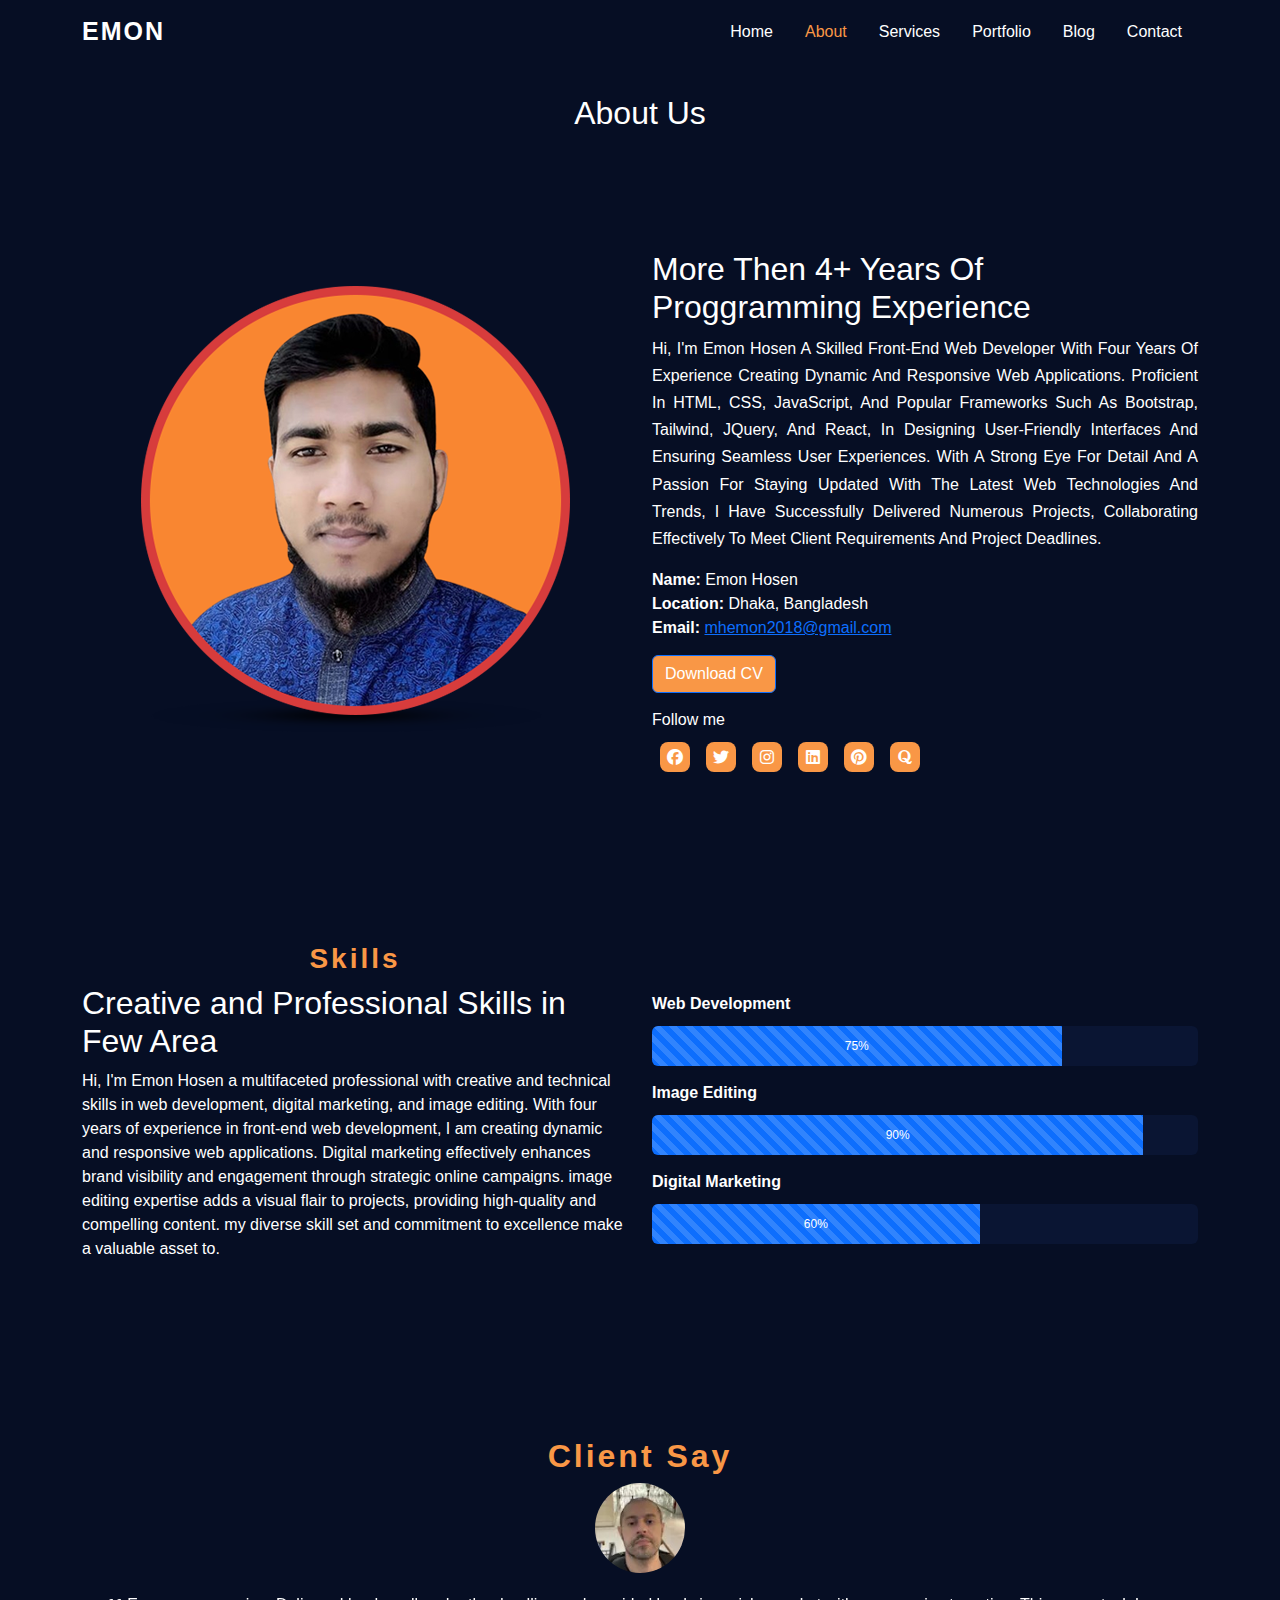
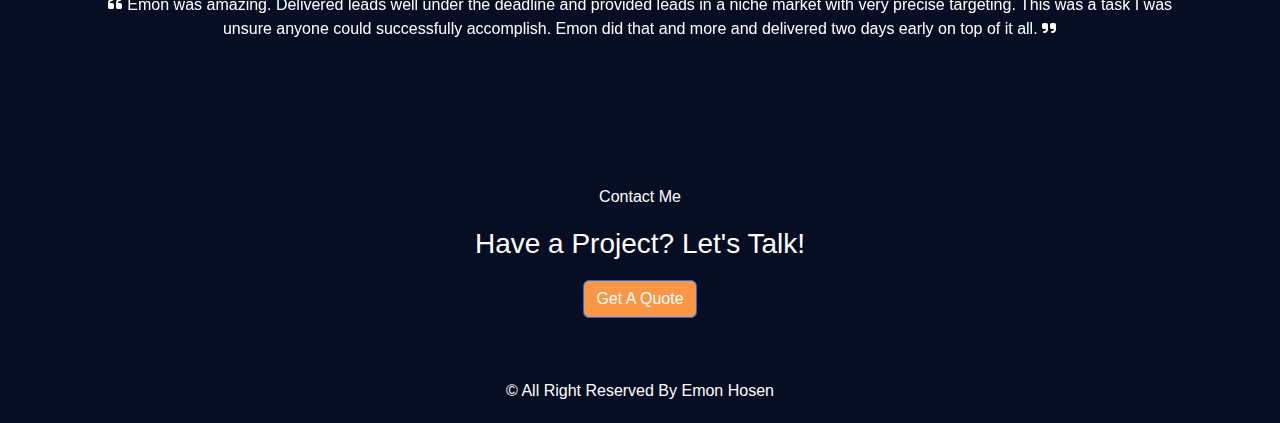
<file: about.html>
<!DOCTYPE html>
<html lang="en">
<head>
    <meta charset="UTF-8">
    <meta name="viewport" content="width=device-width, initial-scale=1.0">
    <title>Emon Hosen | About</title>
    <!-- favicon -->
    <link rel="shortcut icon" href="images/round-profile-img3.png" type="image/x-icon">
    <!-- font -->
    <link href="https://fonts.googleapis.com/css2?family=Roboto:ital,wght@0,100;0,300;0,400;0,500;0,700;0,900;1,100;1,300;1,400;1,500;1,700;1,900&display=swap" rel="stylesheet">
    <!-- fontawesome cdn-->
    <link rel="stylesheet" href="https://cdnjs.cloudflare.com/ajax/libs/font-awesome/6.5.2/css/all.min.css">
    <!-- bootstrap cdn -->
    <link rel="stylesheet" href="https://cdnjs.cloudflare.com/ajax/libs/bootstrap/5.3.3/css/bootstrap.min.css">
    <!-- owl css -->
    <link rel="stylesheet" href="css/owl.carousel.min.css">
    <link rel="stylesheet" href="css/owl.theme.default.min.css">
    <!-- stylesheet -->
    <link rel="stylesheet" href="css/style.css">
    <!-- responsive css -->
    <link rel="stylesheet" href="css/responsive.css">
</head>
<body>
    <!-- header Start -->
    <header class="header">
        <nav class="navbar navbar-expand-lg">
            <div class="container">
                <a href="index.html" class="navbar-brand">Emon</a>
                <button class="navbar-toggler" type="button" data-bs-toggle="collapse" data-bs-target="#navBar"><span class="navbar-toggler-icon"></span></button>

                <div class="collapse navbar-collapse justify-content-end" id="navBar">
                    <ul class="navbar-nav">
                        <li class="nav-item">
                            <a href="index.html" class="nav-link">Home</a>
                        </li>
                        <li class="nav-item active">
                            <a href="about.html" class="nav-link">About</a>
                        </li>
                        <li class="nav-item">
                            <a href="services.html" class="nav-link">Services</a>
                        </li>
                        <li class="nav-item">
                            <a href="portfolio.html" class="nav-link">Portfolio</a>
                        </li>
                        <li class="nav-item">
                            <a href="blog.html" class="nav-link">Blog</a>
                        </li>
                        <li class="nav-item">
                            <a href="contact.html" class="nav-link">Contact</a>
                        </li>
                    </ul>
                </div>
            </div>
        </nav>
    </header>
    <!-- /header end -->
    <div class="section_header">
        <h2>About Us</h2>
    </div>
    <!-- about start -->
    <section class="about_area" id="about">
        <div class="container">
            <div class="row">
                <div class="col-xl-6">
                    <div class="about_img">
                        <img src="images/round-profile-img3.png" alt="">
                    </div>
                </div>
                <div class="col-xl-6">
                    <div class="about_text">
                        
                        <h2>More then 4+ years of Proggramming experience</h2>
                        <p>Hi, I'm Emon Hosen a skilled front-end web developer with four years of experience creating dynamic and responsive web applications. Proficient in HTML, CSS, JavaScript, and popular frameworks such as Bootstrap, Tailwind, jQuery, and React,  in designing user-friendly interfaces and ensuring seamless user experiences. With a strong eye for detail and a passion for staying updated with the latest web technologies and trends, I have successfully delivered numerous projects, collaborating effectively to meet client requirements and project deadlines.</p>
                        <ul class="info">
                            <li><b>Name:</b> Emon Hosen</li>
                            <li><b>Location:</b> Dhaka, Bangladesh</li>
                            <li><b>Email:</b> <a href="mailto:mhemon2018@gmail.com">mhemon2018@gmail.com</a></li>
                        </ul>
                        <a href="#" class="btn btn-primary cv_btn">Download CV</a>
                        <ul class="social_link">
                            <li>Follow me</li>
                            <li>
                                <a href="https://www.facebook.com/mhemon430" target="_blank"><i class="fa-brands fa-facebook"></i></a>
                                <a href="https://twitter.com/mhemon30" target="_blank"><i class="fa-brands fa-twitter"></i></a>
                                <a href="https://www.instagram.com/mhemon_30/" target="_blank"><i class="fa-brands fa-instagram"></i></a>
                                <a href="https://www.linkedin.com/in/mhemon30/" target="_blank"><i class="fa-brands fa-linkedin"></i></a>
                                <a href="https://www.pinterest.com/mhemon30/" target="_blank"><i class="fa-brands fa-pinterest"></i></a>
                                <a href="https://www.quora.com/profile/Emon-Hosen-51-1" target="_blank"><i class="fa-brands fa-quora"></i></a>
                            </li>
                        </ul>
                    </div>
                </div>
            </div>
        </div>
    </section>
    <!-- /about end -->
    <!-- skill start -->
    <section class="skills_area">
        <div class="container">
            <div class="row">
                <div class="col-xl-6">
                    <div class="skill_text">
                        <h3 class="section_title">Skills</h3>
                        <h2>Creative and Professional Skills in Few Area</h2>
                        <p>Hi, I'm Emon Hosen a multifaceted professional with creative and technical skills in web development, digital marketing, and image editing. With four years of experience in front-end web development, I am creating dynamic and responsive web applications. Digital marketing effectively enhances brand visibility and engagement through strategic online campaigns. image editing expertise adds a visual flair to projects, providing high-quality and compelling content. my diverse skill set and commitment to excellence make a valuable asset to.</p>
                    </div>
                </div>
                <div class="col-xl-6">
                    <div class="skill_bar_wrap">
                        <ul>
                            <li>
                                <strong>Web Development</strong>
                                <div class="progress">
                                    <div class="progress-bar progress-bar-animated progress-bar-striped" style="width:75%;">75%</div>
                                </div>
                            </li>
                            <li>
                                <strong>Image Editing</strong>
                                <div class="progress">
                                    <div class="progress-bar progress-bar-animated progress-bar-striped" style="width:90%;">90%</div>
                                </div>
                            </li>
                            <li>
                                <strong>Digital Marketing</strong>
                                <div class="progress">
                                    <div class="progress-bar progress-bar-animated progress-bar-striped" style="width:60%;">60%</div>
                                </div>
                            </li>
                        </ul>                        
                    </div>
                </div>
            </div>
        </div>
    </section>
    <!-- /skill end -->

    <!-- Testimonials start -->
    <section class="testimonial_area">
        <div class="container">
            <h2 class="section_title">Client Say</h2>
            <div class="row justify-content-center">
                <div class="client-carousel owl-carousel owl-theme">
                    <div class="client_testimonial">
                        <img class="client_img" src="images/client.jpg" alt="">
                        <p style="text-align: center;"><span class="quote"><i class="fa-solid fa-quote-left"></i></span> Emon was amazing. Delivered leads well under the deadline and provided leads in a niche market with very precise targeting. This was a task I was unsure anyone could successfully accomplish. Emon did that and more and delivered two days early on top of it all. <span class="quote"><i class="fa-solid fa-quote-right"></i></span></p>
                    </div>
                </div>
            </div>
        </div>
    </section>
    <!-- /testimonial end -->

    <!-- footer -->
    <footer class="footer_area">
        <div class="container">
            <div class="footer_text">
                <span>Contact Me</span>
                <h3>Have a Project? Let's Talk!</h3>
                <a class="btn btn-primary" href="contact.html" target="_blank">Get A Quote</a>
            </div>
            
        </div>
        <div class="footer">
            <p>&copy; All Right Reserved By Emon Hosen</p>
        </div>
    </footer>
    <button type="button" class="goTop"><i class="fa-solid fa-arrow-up"></i></button>
    <!-- javaScript -->
    <!-- jquery -->
    <script src="js/jquery-3.7.1.min.js"></script>
    <!-- owl js -->
    <script src="js/owl.carousel.min.js"></script>
    <!-- mixitup js -->
    <script src="js/mixitup.min.js"></script>
    <!-- bootstrap js -->
    <script src="https://cdnjs.cloudflare.com/ajax/libs/bootstrap/5.3.3/js/bootstrap.min.js"></script>
    <!-- customize js -->
    <script src="js/customize.js"></script>
    <!-- script -->
    <script src="js/script.js"></script>
</body>
</html>
</file>
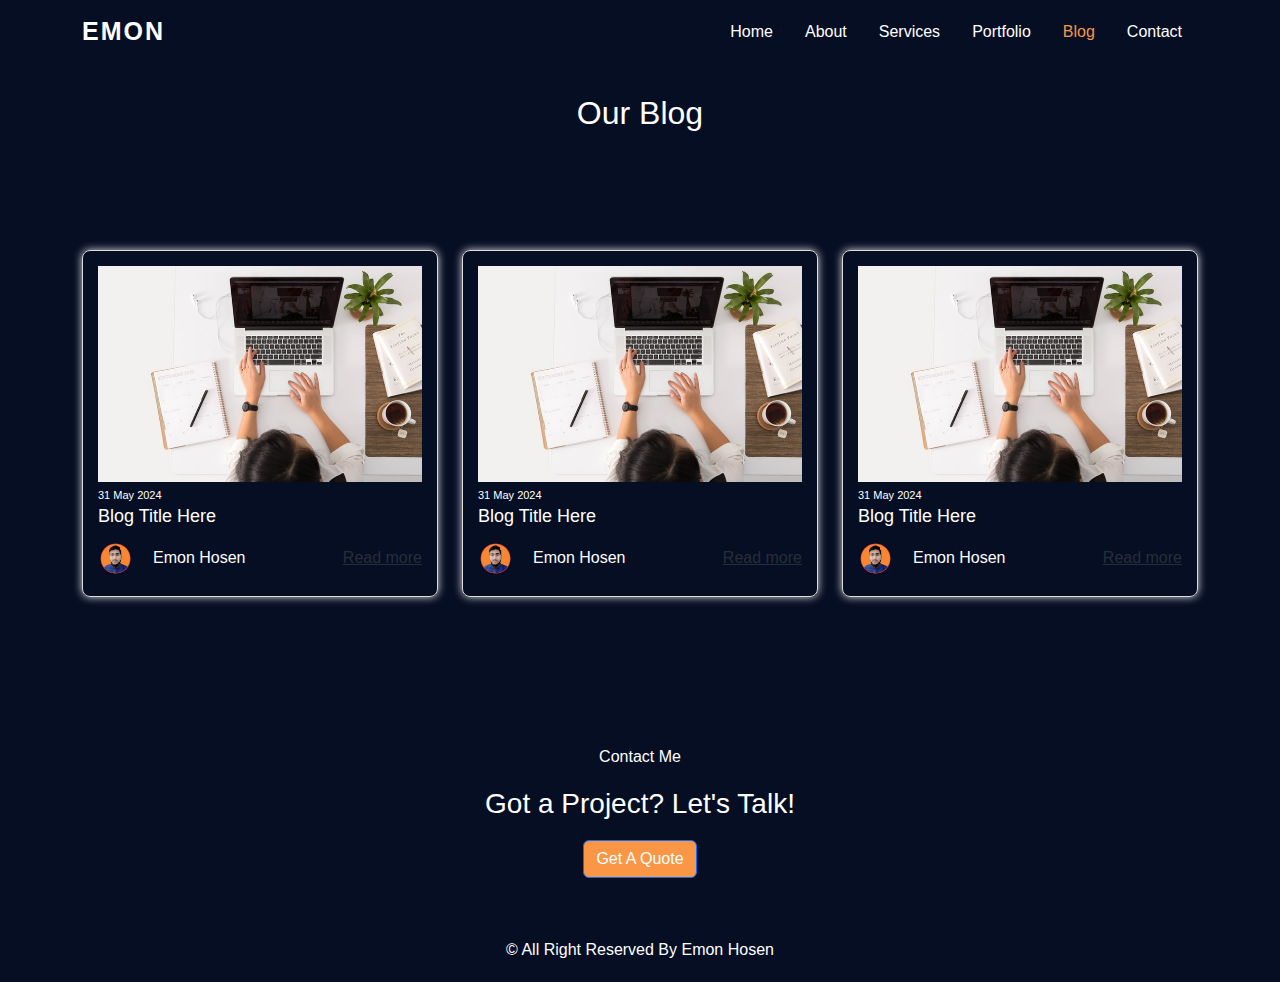
<file: blog.html>
<!DOCTYPE html>
<html lang="en">
<head>
    <meta charset="UTF-8">
    <meta name="viewport" content="width=device-width, initial-scale=1.0">
    <title>Emon Hosen | Blog</title>
    <!-- favicon -->
    <link rel="shortcut icon" href="images/round-profile-img3.png" type="image/x-icon">
    <!-- font -->
    <link href="https://fonts.googleapis.com/css2?family=Roboto:ital,wght@0,100;0,300;0,400;0,500;0,700;0,900;1,100;1,300;1,400;1,500;1,700;1,900&display=swap" rel="stylesheet">
    <!-- fontawesome cdn-->
    <link rel="stylesheet" href="https://cdnjs.cloudflare.com/ajax/libs/font-awesome/6.5.2/css/all.min.css">
    <!-- bootstrap cdn -->
    <link rel="stylesheet" href="https://cdnjs.cloudflare.com/ajax/libs/bootstrap/5.3.3/css/bootstrap.min.css">
    <!-- owl css -->
    <link rel="stylesheet" href="css/owl.carousel.min.css">
    <link rel="stylesheet" href="css/owl.theme.default.min.css">
    <!-- stylesheet -->
    <link rel="stylesheet" href="css/style.css">
    <!-- responsive css -->
    <link rel="stylesheet" href="css/responsive.css">
</head>
<body>
    <!-- header Start -->
    <header class="header">
        <nav class="navbar navbar-expand-lg">
            <div class="container">
                <a href="index.html" class="navbar-brand">Emon</a>
                <button class="navbar-toggler" type="button" data-bs-toggle="collapse" data-bs-target="#navBar"><span class="navbar-toggler-icon"></span></button>

                <div class="collapse navbar-collapse justify-content-end" id="navBar">
                    <ul class="navbar-nav">
                        <li class="nav-item">
                            <a href="index.html" class="nav-link">Home</a>
                        </li>
                        <li class="nav-item">
                            <a href="about.html" class="nav-link">About</a>
                        </li>
                        <li class="nav-item">
                            <a href="services.html" class="nav-link">Services</a>
                        </li>
                        <li class="nav-item">
                            <a href="portfolio.html" class="nav-link">Portfolio</a>
                        </li>
                        <li class="nav-item active">
                            <a href="blog.html" class="nav-link">Blog</a>
                        </li>
                        <li class="nav-item">
                            <a href="contact.html" class="nav-link">Contact</a>
                        </li>
                    </ul>
                </div>
            </div>
        </nav>
    </header>
    <div class="section_header">
        <h2>Our Blog</h2>
    </div>
    <!-- /header end -->

    <!-- blog start -->
    <section class="blog_area" id="blog">
        <div class="container">
            <div class="row">
                <div class="col-md-6 col-xl-4">
                    <div class="blog_wrap">
                        <img src="images/blog-img.jpg" alt="">
                        <span class="blog_date">31 May 2024</span>
                        <h4 class="blog_title">Blog title here</h4>
                        <div class="blog_author">
                            <div class="author_img">
                                <img src="images/round-profile-img3.png" alt="">
                            <span>Emon Hosen</span>
                            </div>
                            <a class="redMore_btn" href="#">Read more</a>
                        </div>
                        
                    </div>
                </div><!-- ./col -->
                <div class="col-md-6 col-xl-4">
                    <div class="blog_wrap">
                        <img src="images/blog-img.jpg" alt="">
                        <span class="blog_date">31 May 2024</span>
                        <h4 class="blog_title">Blog title here</h4>
                        <div class="blog_author">
                            <div class="author_img">
                                <img src="images/round-profile-img3.png" alt="">
                            <span>Emon Hosen</span>
                            </div>
                            <a class="redMore_btn" href="#">Read more</a>
                        </div>
                        
                    </div>
                </div><!-- ./col -->
                <div class="col-md-6 col-xl-4">
                    <div class="blog_wrap">
                        <img src="images/blog-img.jpg" alt="">
                        <span class="blog_date">31 May 2024</span>
                        <h4 class="blog_title">Blog title here</h4>
                        <div class="blog_author">
                            <div class="author_img">
                                <img src="images/round-profile-img3.png" alt="">
                            <span>Emon Hosen</span>
                            </div>
                            <a class="redMore_btn" href="#">Read more</a>
                        </div>
                        
                    </div>
                </div><!-- ./col -->
            </div>
        </div>
    </section>
    <!-- ./blog end -->
    <!-- footer -->
    <footer class="footer_area">
        <div class="container">
            <div class="footer_text">
                <span>Contact Me</span>
                <h3>Got a Project? Let's Talk!</h3>
                <a class="btn btn-primary" href="contact.html" target="_blank">Get A Quote</a>
            </div>
            
        </div>
        <div class="footer">
            <p>&copy; All Right Reserved By Emon Hosen</p>
        </div>
    </footer>
    <button type="button" class="goTop"><i class="fa-solid fa-arrow-up"></i></button>
    <!-- javaScript -->
    <!-- jquery -->
    <script src="js/jquery-3.7.1.min.js"></script>
    <!-- owl js -->
    <script src="js/owl.carousel.min.js"></script>
    <!-- mixitup js -->
    <script src="js/mixitup.min.js"></script>
    <!-- bootstrap js -->
    <script src="https://cdnjs.cloudflare.com/ajax/libs/bootstrap/5.3.3/js/bootstrap.min.js"></script>
    <!-- customize js -->
    <script src="js/customize.js"></script>
    <!-- script js -->
    <script src="js/script.js"></script>
</body>
</html>
</file>
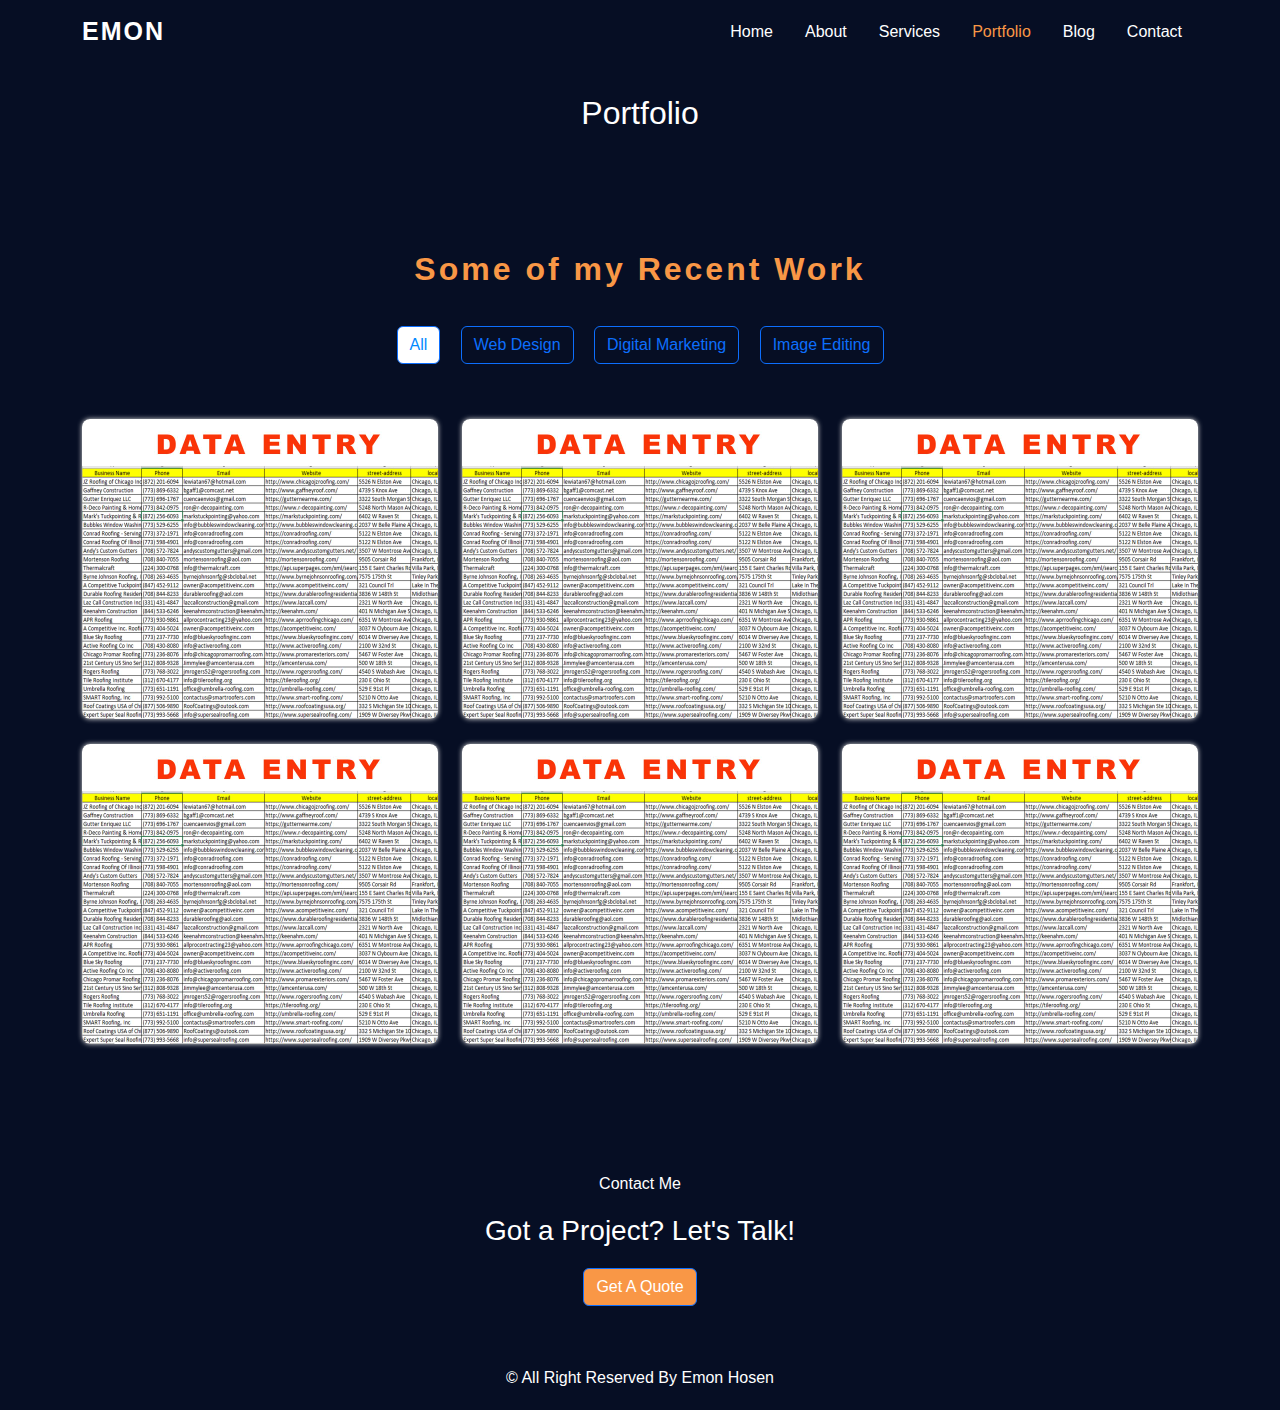
<file: portfolio.html>
<!DOCTYPE html>
<html lang="en">
<head>
    <meta charset="UTF-8">
    <meta name="viewport" content="width=device-width, initial-scale=1.0">
    <title>Emon Hosen | Portfolio</title>
    <!-- favicon -->
    <link rel="shortcut icon" href="images/round-profile-img3.png" type="image/x-icon">
    <!-- font -->
    <link href="https://fonts.googleapis.com/css2?family=Roboto:ital,wght@0,100;0,300;0,400;0,500;0,700;0,900;1,100;1,300;1,400;1,500;1,700;1,900&display=swap" rel="stylesheet">
    <!-- fontawesome cdn-->
    <link rel="stylesheet" href="https://cdnjs.cloudflare.com/ajax/libs/font-awesome/6.5.2/css/all.min.css">
    <!-- bootstrap cdn -->
    <link rel="stylesheet" href="https://cdnjs.cloudflare.com/ajax/libs/bootstrap/5.3.3/css/bootstrap.min.css">
    <!-- owl css -->
    <link rel="stylesheet" href="css/owl.carousel.min.css">
    <link rel="stylesheet" href="css/owl.theme.default.min.css">
    <!-- fancybox css -->
    <link rel="stylesheet" href="https://cdn.jsdelivr.net/npm/@fancyapps/ui@5.0/dist/fancybox/fancybox.css"/>
    <!-- stylesheet -->
    <link rel="stylesheet" href="css/style.css">
    <!-- responsive css -->
    <link rel="stylesheet" href="css/responsive.css">
</head>
<body>
    <!-- header Start -->
    <header class="header">
        <nav class="navbar navbar-expand-lg">
            <div class="container">
                <a href="index.html" class="navbar-brand">Emon</a>
                <button class="navbar-toggler" type="button" data-bs-toggle="collapse" data-bs-target="#navBar"><span class="navbar-toggler-icon"></span></button>

                <div class="collapse navbar-collapse justify-content-end" id="navBar">
                    <ul class="navbar-nav">
                        <li class="nav-item">
                            <a href="index.html" class="nav-link">Home</a>
                        </li>
                        <li class="nav-item">
                            <a href="about.html" class="nav-link">About</a>
                        </li>
                        <li class="nav-item">
                            <a href="services.html" class="nav-link">Services</a>
                        </li>
                        <li class="nav-item active">
                            <a href="portfolio.html" class="nav-link">Portfolio</a>
                        </li>
                        <li class="nav-item">
                            <a href="blog.html" class="nav-link">Blog</a>
                        </li>
                        <li class="nav-item">
                            <a href="contact.html" class="nav-link">Contact</a>
                        </li>
                    </ul>
                </div>
            </div>
        </nav>
    </header>
    <!-- /header end -->
    <div class="section_header">
        <h2>Portfolio</h2>
    </div>
    <!-- portfolio start -->
    <section class="portfolio_area" id="portfolio">
        <div class="container">
            <h2 class="section_title">Some of my Recent Work</h2>
            <div class="portfolio_gallery">
                <div class="portfolio_btn">
                    <button data-mixitup-control class="btn btn-outline-primary" type="button" data-filter="all">All</button>
                    <button data-mixitup-control class="btn btn-outline-primary" type="button" data-filter=".web">Web Design</button>
                    <button data-mixitup-control class="btn btn-outline-primary" type="button" data-filter=".dm">Digital Marketing</button>
                    <button data-mixitup-control class="btn btn-outline-primary" type="button" data-filter=".ie">Image Editing</button>
                </div>
                <div class="">
                    <div class="row gallery">
                        <div class="col-md-6 col-xl-4 mix web">
                            <div class="gallery_box">
                                <a data-fancybox="gallery" href="images/portfolio-img/Restaurant-in-new-york.png"><img class="thumbnel" src="images/portfolio-img/data-entry-thumbnail-img-1.jpg" alt=""></a>  
                            </div>
                        </div>
                        <div class="col-md-6 col-xl-4 mix dm">
                            <div class="gallery_box">
                                <a data-fancybox="gallery" href="images/portfolio-img/Restaurant-in-new-york.png"><img class="thumbnel" src="images/portfolio-img/data-entry-thumbnail-img-1.jpg" alt=""></a>  
                            </div>
                        </div>
                        <div class="col-md-6 col-xl-4 mix ie">
                            <div class="gallery_box">
                                <a data-fancybox="gallery" href="images/portfolio-img/Restaurant-in-new-york.png"><img class="thumbnel" src="images/portfolio-img/data-entry-thumbnail-img-1.jpg" alt=""></a>  
                            </div>
                        </div>
                        <div class="col-md-6 col-xl-4 mix web">
                            <div class="gallery_box">
                                <a data-fancybox="gallery" href="images/portfolio-img/Restaurant-in-new-york.png"><img class="thumbnel" src="images/portfolio-img/data-entry-thumbnail-img-1.jpg" alt=""></a>  
                            </div>
                        </div>
                        <div class="col-md-6 col-xl-4 mix dm">
                            <div class="gallery_box">
                                <a data-fancybox="gallery" href="images/portfolio-img/Restaurant-in-new-york.png"><img class="thumbnel" src="images/portfolio-img/data-entry-thumbnail-img-1.jpg" alt=""></a>  
                            </div>
                        </div>
                        <div class="col-md-6 col-xl-4 mix ie">
                            <div class="gallery_box">
                                <a data-fancybox="gallery" href="images/portfolio-img/Restaurant-in-new-york.png"><img class="thumbnel" src="images/portfolio-img/data-entry-thumbnail-img-1.jpg" alt=""></a>  
                            </div>
                        </div>
                        
                    </div>
                </div>
            </div>
        </div>
    </section>
    <!-- /portfolio end -->
    <!-- footer -->
    <footer class="footer_area">
        <div class="container">
            <div class="footer_text">
                <span>Contact Me</span>
                <h3>Got a Project? Let's Talk!</h3>
                <a class="btn btn-primary" href="contact.html" target="_blank">Get A Quote</a>
            </div>
            
        </div>
        <div class="footer">
            <p>&copy; All Right Reserved By Emon Hosen</p>
        </div>
    </footer>
    <button type="button" class="goTop"><i class="fa-solid fa-arrow-up"></i></button>
    <!-- javaScript -->
    <!-- jquery -->
    <script src="js/jquery-3.7.1.min.js"></script>
    <!-- owl js -->
    <script src="js/owl.carousel.min.js"></script>
    <!-- mixitup js -->
    <script src="js/mixitup.min.js"></script>
    <!-- fancybox js -->
    <script src="https://cdn.jsdelivr.net/npm/@fancyapps/ui@5.0/dist/fancybox/fancybox.umd.js"></script>
    <!-- bootstrap js -->
    <script src="https://cdnjs.cloudflare.com/ajax/libs/bootstrap/5.3.3/js/bootstrap.min.js"></script>
    <!-- customize js -->
    <script src="js/customize.js"></script>
    <!-- custom -->
    <script src="js/script.js"></script>
</body>
</html>
</file>
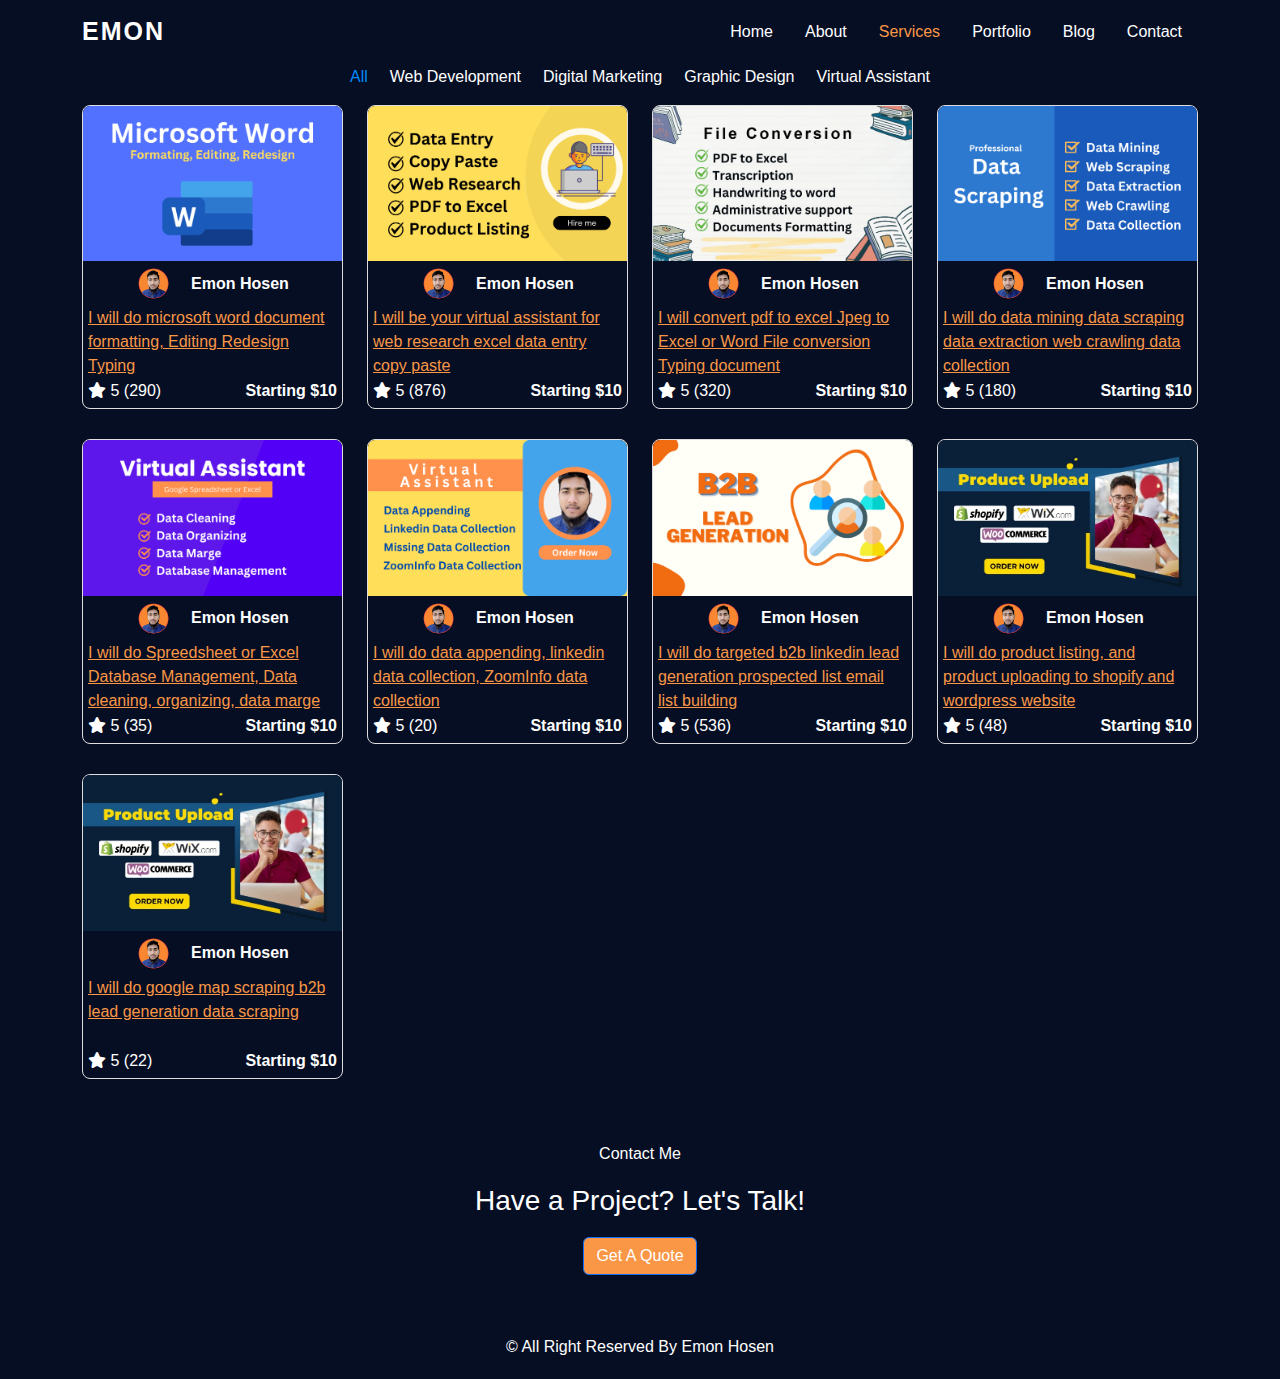
<file: services.html>
<!DOCTYPE html>
<html lang="en">
<head>
    <meta charset="UTF-8">
    <meta name="viewport" content="width=device-width, initial-scale=1.0">
    <title>Emon Hosen | Services</title>
    <!-- favicon -->
    <link rel="shortcut icon" href="images/round-profile-img3.png" type="image/x-icon">
    <!-- font -->
    <link href="https://fonts.googleapis.com/css2?family=Roboto:ital,wght@0,100;0,300;0,400;0,500;0,700;0,900;1,100;1,300;1,400;1,500;1,700;1,900&display=swap" rel="stylesheet">
    <!-- fontawesome cdn-->
    <link rel="stylesheet" href="https://cdnjs.cloudflare.com/ajax/libs/font-awesome/6.5.2/css/all.min.css">
    <!-- bootstrap cdn -->
    <link rel="stylesheet" href="https://cdnjs.cloudflare.com/ajax/libs/bootstrap/5.3.3/css/bootstrap.min.css">
    <!-- owl css -->
    <link rel="stylesheet" href="css/owl.carousel.min.css">
    <link rel="stylesheet" href="css/owl.theme.default.min.css">
    <!-- stylesheet -->
    <link rel="stylesheet" href="css/style.css">
    <!-- responsive css -->
    <link rel="stylesheet" href="css/responsive.css">
</head>
<body>
    <!-- header Start -->
    <header class="header">
        <nav class="navbar navbar-expand-lg">
            <div class="container">
                <a href="index.html" class="navbar-brand">Emon</a>
                <button class="navbar-toggler" type="button" data-bs-toggle="collapse" data-bs-target="#navBar"><span class="navbar-toggler-icon"></span></button>

                <div class="collapse navbar-collapse justify-content-end" id="navBar">
                    <ul class="navbar-nav">
                        <li class="nav-item">
                            <a href="index.html" class="nav-link">Home</a>
                        </li>
                        <li class="nav-item">
                            <a href="about.html" class="nav-link">About</a>
                        </li>
                        <li class="nav-item active">
                            <a href="services.html" class="nav-link">Services</a>
                        </li>
                        <li class="nav-item">
                            <a href="portfolio.html" class="nav-link">Portfolio</a>
                        </li>
                        <li class="nav-item">
                            <a href="blog.html" class="nav-link">Blog</a>
                        </li>
                        <li class="nav-item">
                            <a href="contact.html" class="nav-link">Contact</a>
                        </li>
                    </ul>
                </div>
            </div>
        </nav>
    </header>
<!--     <div class="section_header">
        <h2>Services</h2>
    </div> -->
    <!-- /header end -->
    <div class="container">
        <div class="service_tab">
            <button data-mixitup-control type="button" data-filter="all" >All</button>
            <button data-mixitup-control type="button" data-filter=".web">Web Development</button>
            <button data-mixitup-control type="button" data-filter=".dm">Digital Marketing</button>
            <button data-mixitup-control type="button" data-filter=".gd">Graphic Design</button>
            <button data-mixitup-control type="button" data-filter=".va">Virtual Assistant</button>
        </div>
        <div class="row gallery">
            <!-- Each item  microsoft word document-->
            <div class="col-md-6 col-xl-3 mix va">
                <div class="service_item">
                    <img src="images/microsoft-word-document-editing-formating-redesign.png" alt="">
                        <div class="author_img">
                            <img src="images/round-profile-img3.png" alt="">
                        <span><strong>Emon Hosen</strong></span>
                        </div><!-- /author -->
                
                    <div class="title_box">
                        <a href="services/do-microsoft-word-document-formatting,-Editing-Redesign-Typing.html" target="_blank" class="service_title" title="I will do microsoft word document formatting, Editing Redesign Typing">I will do microsoft word document formatting, Editing Redesign Typing</a>
                    </div>
                    <div class="serRating_prise">
                        <div class="rating">
                            <span><i class="fa-solid fa-star"></i></span> <span class="rating_num">5</span> <span class="sell_num">(290)</span>
                        </div>
                        <div class="serPrise">
                            <strong>Starting $10</strong>
                        </div>
                    </div>
                </div>
            </div><!-- /col -->
            <!-- ./ Each item End -->
            <!-- Each item  virtual assistant Data entry-->
            <div class="col-md-6 col-xl-3 mix va">
                <div class="service_item">
                    <img src="images/virtual-assistant-web-research-excel data-entry-copy-paste.png" alt="">
                        <div class="author_img">
                            <img src="images/round-profile-img3.png" alt="">
                        <span><strong>Emon Hosen</strong></span>
                        </div><!-- /author -->
                
                    <div class="title_box">
                        <a href="services/" target="_blank" class="service_title" title="I will be your virtual assistant for web research excel data entry copy paste">I will be your virtual assistant for web research excel data entry copy paste</a>
                    </div>
                    <div class="serRating_prise">
                        <div class="rating">
                            <span><i class="fa-solid fa-star"></i></span> <span class="rating_num">5</span> <span class="sell_num">(876)</span>
                        </div>
                        <div class="serPrise">
                            <strong>Starting $10</strong>
                        </div>
                    </div>
                </div>
            </div><!-- /col -->
            <!-- ./ Each item End -->
            <!-- Each item  convert pdf to excel file conversion-->
            <div class="col-md-6 col-xl-3 mix va">
                <div class="service_item">
                    <img src="images/convert-pdf-to-excel-Jpeg-to-Excel-or-Word-File-conversion-Typing-document.png" alt="">
                        <div class="author_img">
                            <img src="images/round-profile-img3.png" alt="">
                        <span><strong>Emon Hosen</strong></span>
                        </div><!-- /author -->
                
                    <div class="title_box">
                        <a href="services/" target="_blank" class="service_title" title="I will convert pdf to excel Jpeg to Excel or Word File conversion Typing document">I will convert pdf to excel Jpeg to Excel or Word File conversion Typing document</a>
                    </div>
                    <div class="serRating_prise">
                        <div class="rating">
                            <span><i class="fa-solid fa-star"></i></span> <span class="rating_num">5</span> <span class="sell_num">(320)</span>
                        </div>
                        <div class="serPrise">
                            <strong>Starting $10</strong>
                        </div>
                    </div>
                </div>
            </div><!-- /col -->
            <!-- ./ Each item End -->
            <!-- Each item  data mining data scraping-->
            <div class="col-md-6 col-xl-3 mix va">
                <div class="service_item">
                    <img src="images/data-mining-data-scraping-data-extraction-web-crawling-data-collection.png" alt="">
                        <div class="author_img">
                            <img src="images/round-profile-img3.png" alt="">
                        <span><strong>Emon Hosen</strong></span>
                        </div><!-- /author -->
                
                    <div class="title_box">
                        <a href="services/" target="_blank" class="service_title" title="I will do data mining data scraping data extraction web crawling data collection">I will do data mining data scraping data extraction web crawling data collection</a>
                    </div>
                    <div class="serRating_prise">
                        <div class="rating">
                            <span><i class="fa-solid fa-star"></i></span> <span class="rating_num">5</span> <span class="sell_num">(180)</span>
                        </div>
                        <div class="serPrise">
                            <strong>Starting $10</strong>
                        </div>
                    </div>
                </div>
            </div><!-- /col -->
            <!-- ./ Each item End -->
            <!-- Each item excel database management clening -->
            <div class="col-md-6 col-xl-3 mix va">
                <div class="service_item">
                    <img src="images/Spreedsheet-or-Excel-Database-Management-Data-cleaning-organizing-data-marge.png" alt="">
                        <div class="author_img">
                            <img src="images/round-profile-img3.png" alt="">
                        <span><strong>Emon Hosen</strong></span>
                        </div><!-- /author -->
                
                    <div class="title_box">
                        <a href="services/" target="_blank" class="service_title" title="I will do Spreedsheet or Excel Database Management, Data cleaning, organizing, data marge">I will do Spreedsheet or Excel Database Management, Data cleaning, organizing, data marge</a>
                    </div>
                    <div class="serRating_prise">
                        <div class="rating">
                            <span><i class="fa-solid fa-star"></i></span> <span class="rating_num">5</span> <span class="sell_num">(35)</span>
                        </div>
                        <div class="serPrise">
                            <strong>Starting $10</strong>
                        </div>
                    </div>
                </div>
            </div><!-- /col -->
            <!-- ./ Each item End -->
            <!-- Each item data appending zoomInfo data collection -->
            <div class="col-md-6 col-xl-3 mix va">
                <div class="service_item">
                    <img src="images/data-appending-linkedin-data-collection-ZoomInfo-data-collection.png" alt="">
                        <div class="author_img">
                            <img src="images/round-profile-img3.png" alt="">
                        <span><strong>Emon Hosen</strong></span>
                        </div><!-- /author -->
                
                    <div class="title_box">
                        <a href="services/" target="_blank" class="service_title" title="I will do data appending, linkedin data collection, ZoomInfo data collection">I will do data appending, linkedin data collection, ZoomInfo data collection</a>
                    </div>
                    <div class="serRating_prise">
                        <div class="rating">
                            <span><i class="fa-solid fa-star"></i></span> <span class="rating_num">5</span> <span class="sell_num">(20)</span>
                        </div>
                        <div class="serPrise">
                            <strong>Starting $10</strong>
                        </div>
                    </div>
                </div>
            </div><!-- /col -->
            <!-- ./ Each item End -->
            <!-- Each item b2b lead generation -->
            <div class="col-md-6 col-xl-3 mix va">
                <div class="service_item">
                    <img src="images/targeted-b2b-linkedin-lead-generation-prospected-list-email-list-building.png" alt="">
                        <div class="author_img">
                            <img src="images/round-profile-img3.png" alt="">
                        <span><strong>Emon Hosen</strong></span>
                        </div><!-- /author -->
                
                    <div class="title_box">
                        <a href="services/" target="_blank" class="service_title" title="I will do targeted b2b linkedin lead generation prospected list email list building">I will do targeted b2b linkedin lead generation prospected list email list building</a>
                    </div>
                    <div class="serRating_prise">
                        <div class="rating">
                            <span><i class="fa-solid fa-star"></i></span> <span class="rating_num">5</span> <span class="sell_num">(536)</span>
                        </div>
                        <div class="serPrise">
                            <strong>Starting $10</strong>
                        </div>
                    </div>
                </div>
            </div><!-- /col -->
            <!-- ./ Each item End -->
            <!-- Each item shopify product listing -->
            <div class="col-md-6 col-xl-3 mix va">
                <div class="service_item">
                    <img src="images/product-listing-and-product-uploading-to-shopify-and-wordpress-website.jpg" alt="">
                        <div class="author_img">
                            <img src="images/round-profile-img3.png" alt="">
                        <span><strong>Emon Hosen</strong></span>
                        </div><!-- /author -->
                
                    <div class="title_box">
                        <a href="services/" target="_blank" class="service_title" title="I will do product listing, and product uploading to shopify and wordpress website">I will do product listing, and product uploading to shopify and wordpress website</a>
                    </div>
                    <div class="serRating_prise">
                        <div class="rating">
                            <span><i class="fa-solid fa-star"></i></span> <span class="rating_num">5</span> <span class="sell_num">(48)</span>
                        </div>
                        <div class="serPrise">
                            <strong>Starting $10</strong>
                        </div>
                    </div>
                </div>
            </div><!-- /col -->
            <!-- ./ Each item End -->
            <!-- Each item shopify product listing -->
            <div class="col-md-6 col-xl-3 mix va">
                <div class="service_item">
                    <img src="images/product-listing-and-product-uploading-to-shopify-and-wordpress-website.jpg" alt="">
                        <div class="author_img">
                            <img src="images/round-profile-img3.png" alt="">
                        <span><strong>Emon Hosen</strong></span>
                        </div><!-- /author -->
                
                    <div class="title_box">
                        <a href="services/" target="_blank" class="service_title" title="I will do google map scraping b2b lead generation data scraping">I will do google map scraping b2b lead generation data scraping </a>
                    </div>
                    <div class="serRating_prise">
                        <div class="rating">
                            <span><i class="fa-solid fa-star"></i></span> <span class="rating_num">5</span> <span class="sell_num">(22)</span>
                        </div>
                        <div class="serPrise">
                            <strong>Starting $10</strong>
                        </div>
                    </div>
                </div>
            </div><!-- /col -->
            <!-- ./ Each item End -->

        </div><!-- ./row -->
    </div>

    <!-- footer -->
    <footer class="footer_area">
        <div class="container">
            <div class="footer_text">
                <span>Contact Me</span>
                <h3>Have a Project? Let's Talk!</h3>
                <a class="btn btn-primary" href="contact.html" target="_blank">Get A Quote</a>
            </div>
            
        </div>
        <div class="footer">
            <p>&copy; All Right Reserved By Emon Hosen</p>
        </div>
    </footer>
    <button type="button" class="goTop"><i class="fa-solid fa-arrow-up"></i></button>
    <!-- javaScript -->
    <!-- jquery -->
    <script src="js/jquery-3.7.1.min.js"></script>
    <!-- owl js -->
    <script src="js/owl.carousel.min.js"></script>
    <!-- mixitup js -->
    <script src="js/mixitup.min.js"></script>
    <!-- bootstrap js -->
    <script src="https://cdnjs.cloudflare.com/ajax/libs/bootstrap/5.3.3/js/bootstrap.min.js"></script>
    <!-- customize js -->
    <script src="js/customize.js"></script>
    <!-- custom js -->
    <script src="js/script.js"></script>
</body>
</html>
</file>
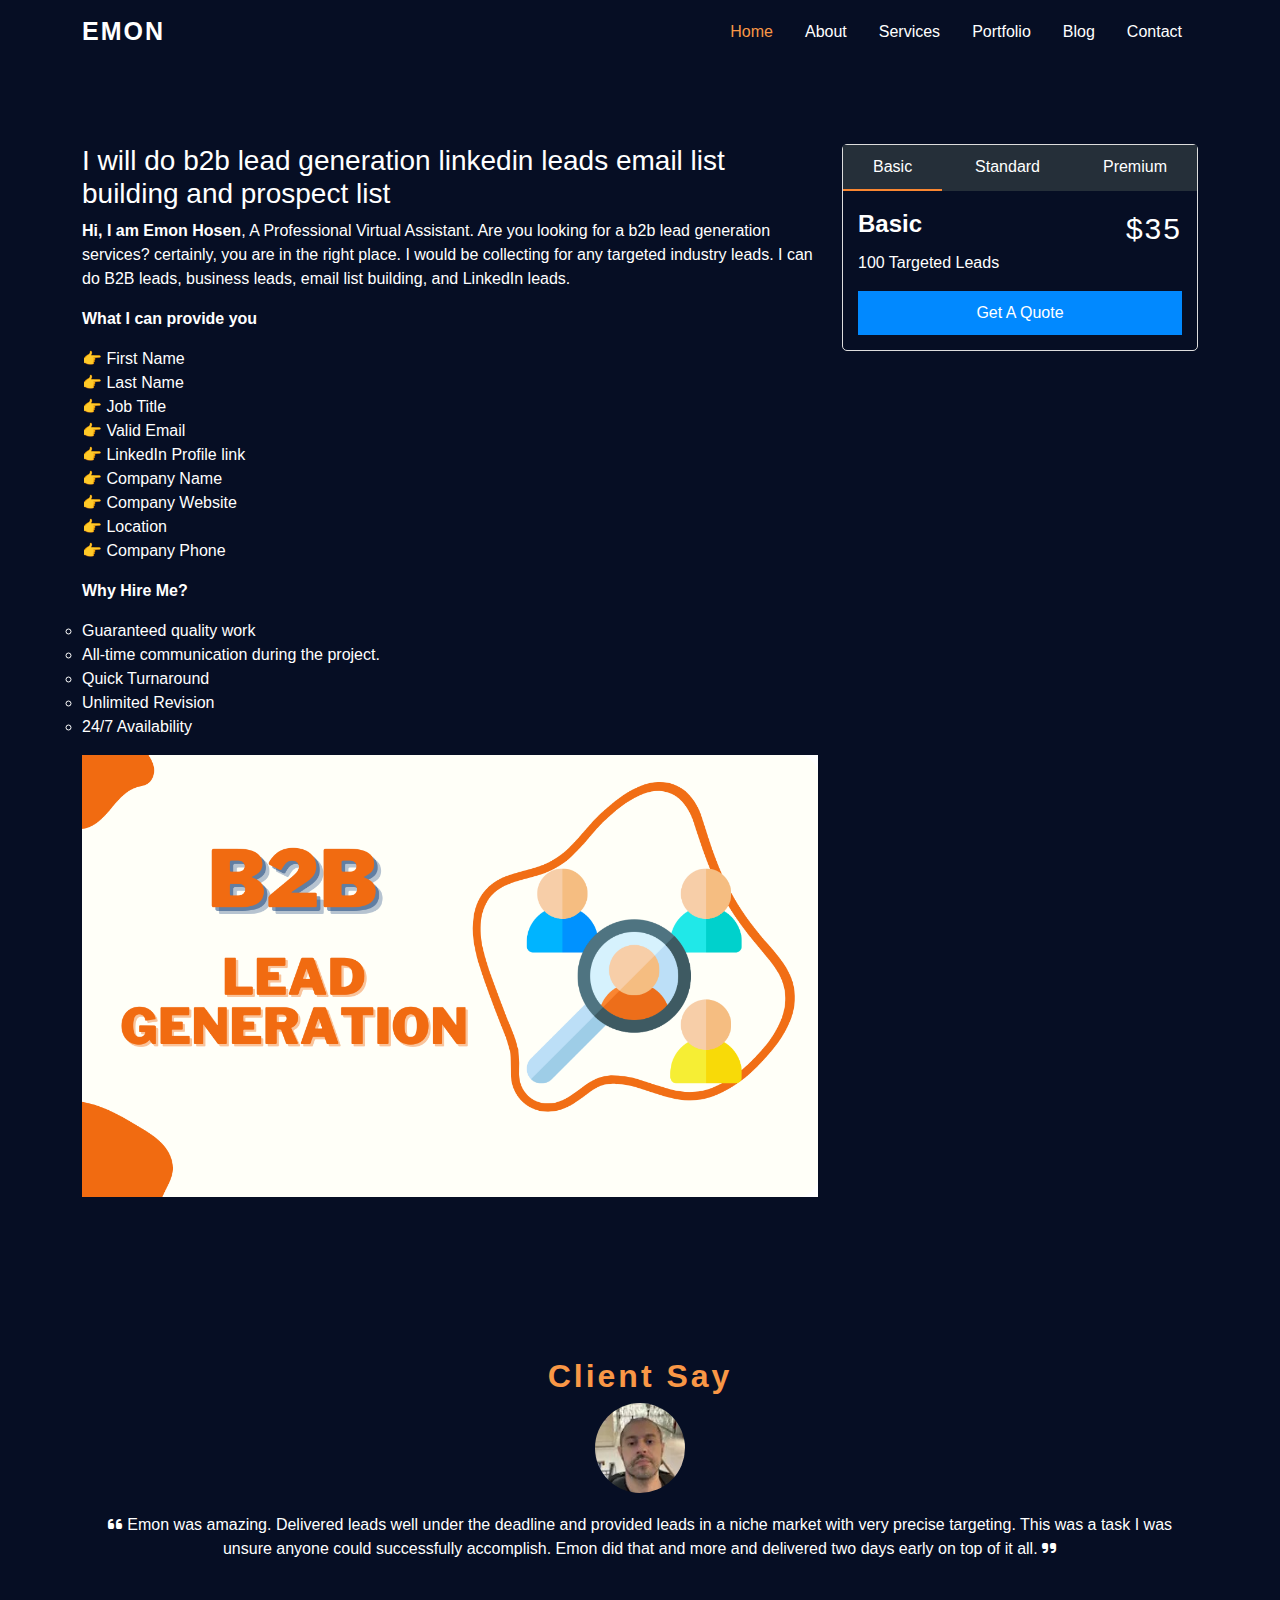
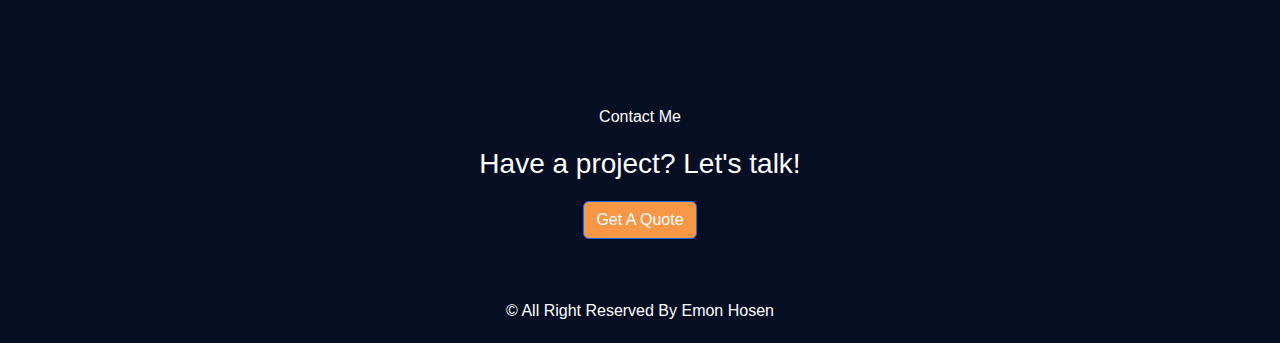
<file: services/b2b-lead-generation-linkedin-leads-email-list-building-and-prospect-list.html>
<!DOCTYPE html>
<html lang="en">
<head>
    <meta charset="UTF-8">
    <meta name="viewport" content="width=device-width, initial-scale=1.0">
    <title>Emon Hosen | b2b lead generation linkedin leads email list building and prospect list</title>
    <!-- favicon -->
    <link rel="shortcut icon" href="../images/round-profile-img3.png" type="image/x-icon">
    <!-- font -->
    <link href="https://fonts.googleapis.com/css2?family=Roboto:ital,wght@0,100;0,300;0,400;0,500;0,700;0,900;1,100;1,300;1,400;1,500;1,700;1,900&display=swap" rel="stylesheet">
    <!-- fontawesome cdn-->
    <link rel="stylesheet" href="https://cdnjs.cloudflare.com/ajax/libs/font-awesome/6.5.2/css/all.min.css">
    <!-- bootstrap cdn -->
    <link rel="stylesheet" href="https://cdnjs.cloudflare.com/ajax/libs/bootstrap/5.3.3/css/bootstrap.min.css">
    <!-- owl css -->
    <link rel="stylesheet" href="../css/owl.carousel.min.css">
    <link rel="stylesheet" href="../css/owl.theme.default.min.css">
    <!-- fancybox css -->
    <link rel="stylesheet" href="https://cdn.jsdelivr.net/npm/@fancyapps/ui@5.0/dist/fancybox/fancybox.css"/>
    <!-- stylesheet -->
    <link rel="stylesheet" href="../css/style.css">
    <!-- responsive css -->
    <link rel="stylesheet" href="../css/responsive.css">
</head>
<body>
    <!-- header Start -->
    <header class="header">
        <nav class="navbar navbar-expand-lg">
            <div class="container">
                <a href="../index.html" class="navbar-brand">Emon</a>
                <button class="navbar-toggler" type="button" data-bs-toggle="collapse" data-bs-target="#navBar"><span class="navbar-toggler-icon"></span></button>

                <div class="collapse navbar-collapse justify-content-end" id="navBar">
                    <ul class="navbar-nav">
                        <li class="nav-item active">
                            <a href="../index.html" class="nav-link">Home</a>
                        </li>
                        <li class="nav-item">
                            <a href="../about.html" class="nav-link">About</a>
                        </li>
                        <li class="nav-item">
                            <a href="../services.html" class="nav-link">Services</a>
                        </li>
                        <li class="nav-item">
                            <a href="../portfolio.html" class="nav-link">Portfolio</a>
                        </li>
                        <li class="nav-item">
                            <a href="../blog.html" class="nav-link">Blog</a>
                        </li>
                        <li class="nav-item">
                            <a href="../contact.html" class="nav-link">Contact</a>
                        </li>
                    </ul>
                </div>
            </div>
        </nav>
    </header>
    <!-- /header end -->

    <section class="service_content">
        <div class="container">
            <div class="row">
                <div class="col-xl-8">
                    <h3 class="serviceTitle">I will do b2b lead generation linkedin leads email list building and prospect list</h3>
                    <div class="service_text">
                        <p><b>Hi, I am Emon Hosen</b>, A Professional Virtual Assistant.
                            Are you looking for a b2b lead generation services? certainly, you are in the right place. I would be collecting for any targeted industry leads. I can do B2B leads, business leads, email list building, and LinkedIn leads.</p>
                        <p><b>What I can provide you</b>
                            <ul>
                                <li>👉 First Name</li>
                                <li>👉 Last Name</li>
                                <li>👉 Job Title</li>
                                <li>👉 Valid Email</li>
                                <li>👉 LinkedIn Profile link</li>
                                <li>👉 Company Name</li>
                                <li>👉 Company Website</li>
                                <li>👉 Location</li>
                                <li>👉 Company Phone</li>
                            </ul>
                        </p>
                        <p><b>Why Hire Me?</b>
                        <ul style="list-style: circle;">
                            <li>Guaranteed quality work</li>
                            <li>All-time communication during the project.</li>
                            <li>Quick Turnaround</li>
                            <li>Unlimited Revision</li>
                            <li>24/7 Availability </li>
                        </ul>
                    </p>
                    </div>
                    <div class="service_img">
                        <img src="/images/I-will-do-b2b-lead-generation-linkedin-leads-email-list-building-and-prospect-list.png" alt="">
                    </div>
                </div>
                <div class="col-xl-4">
                    <div class="prise_section">
                        <div class="prise_btn nav">
                            <button type="button" data-bs-toggle="tab" data-bs-target="#basic" class="active">Basic</button>
                            <button type="button" data-bs-toggle="tab" data-bs-target="#standard">Standard</button>
                            <button type="button" data-bs-toggle="tab" data-bs-target="#premium">Premium</button>
                        </div>
                        <div class="tab-content">
                            <div class="prise_body tab-pane fade active show" id="basic">
                                <ul>
                                    <li class="package_name">Basic</li>
                                    <li class="prise">$35</li> 
                                </ul>
                                <p>100 Targeted Leads</p>
                                <a href="../contact.html" target="_blank">Get A Quote</a>
                            </div><!-- ./prise body -->
                            <div class="prise_body fade tab-pane" id="standard">
                                <ul>
                                    <li class="package_name">Standart</li>
                                    <li class="prise">$160</li> 
                                </ul>
                                <p>500 Targeted Leads</p>
                                <a href="../contact.html" target="_blank">Get A Quote</a>
                            </div><!-- ./prise body -->
                            <div class="prise_body  fade tab-pane" id="premium">
                                <ul>
                                    <li class="package_name">Premium</li>
                                    <li class="prise">$300</li> 
                                </ul>
                                <p>1000 Targeted Leads</p>
                                <a href="../contact.html" target="_blank">Get A Quote</a>
                            </div><!-- ./prise body -->
                        
                        </div>
                    </div>
                    
                </div>
            </div>

        </div>
    </section>




    <!-- Testimonials start -->
    <section class="testimonial_area">
        <div class="container">
            <h2 class="section_title">Client Say</h2>
            <div class="row justify-content-center">
                <div class="review">
                    <div class="client_testimonial">
                        <img class="client_img" src="../images/client.jpg" alt="">
                        <p style="text-align: center;"><span class="quote"><i class="fa-solid fa-quote-left"></i></span> Emon was amazing. Delivered leads well under the deadline and provided leads in a niche market with very precise targeting. This was a task I was unsure anyone could successfully accomplish. Emon did that and more and delivered two days early on top of it all. <span class="quote"><i class="fa-solid fa-quote-right"></i></span></p>
                    </div>
                </div>
            </div>
        </div>
    </section>
    <!-- /testimonial end -->

    <!-- footer -->
    <footer class="footer_area">
        <div class="container">
            <div class="footer_text">
                <span>Contact Me</span>
                <h3>Have a project? Let's talk!</h3>
                <a class="btn btn-primary" href="/contact.html" target="_blank">Get A Quote</a>
            </div>
            
        </div>
        <div class="footer">
            <p>&copy; All Right Reserved By Emon Hosen</p>
        </div>
    </footer>
    <button type="button" class="goTop"><i class="fa-solid fa-arrow-up"></i></button>
    <!-- javaScript -->
    <!-- jquery -->
    <script src="../js/jquery-3.7.1.min.js"></script>
    <!-- owl js -->
    <script src="../js/owl.carousel.min.js"></script>
    <!-- fancybox js -->
    <script src="https://cdn.jsdelivr.net/npm/@fancyapps/ui@5.0/dist/fancybox/fancybox.umd.js"></script>
        <!-- mixitup js -->
    <script src="../js/mixitup.min.js"></script>
    <!-- bootstrap js -->
    <script src="https://cdnjs.cloudflare.com/ajax/libs/bootstrap/5.3.3/js/bootstrap.min.js"></script>
    <!-- customize js -->
    <script src="../js/customize.js"></script>
    <!-- custom js -->
    <script src="../js/script.js"></script>
</body>
</html>
</file>
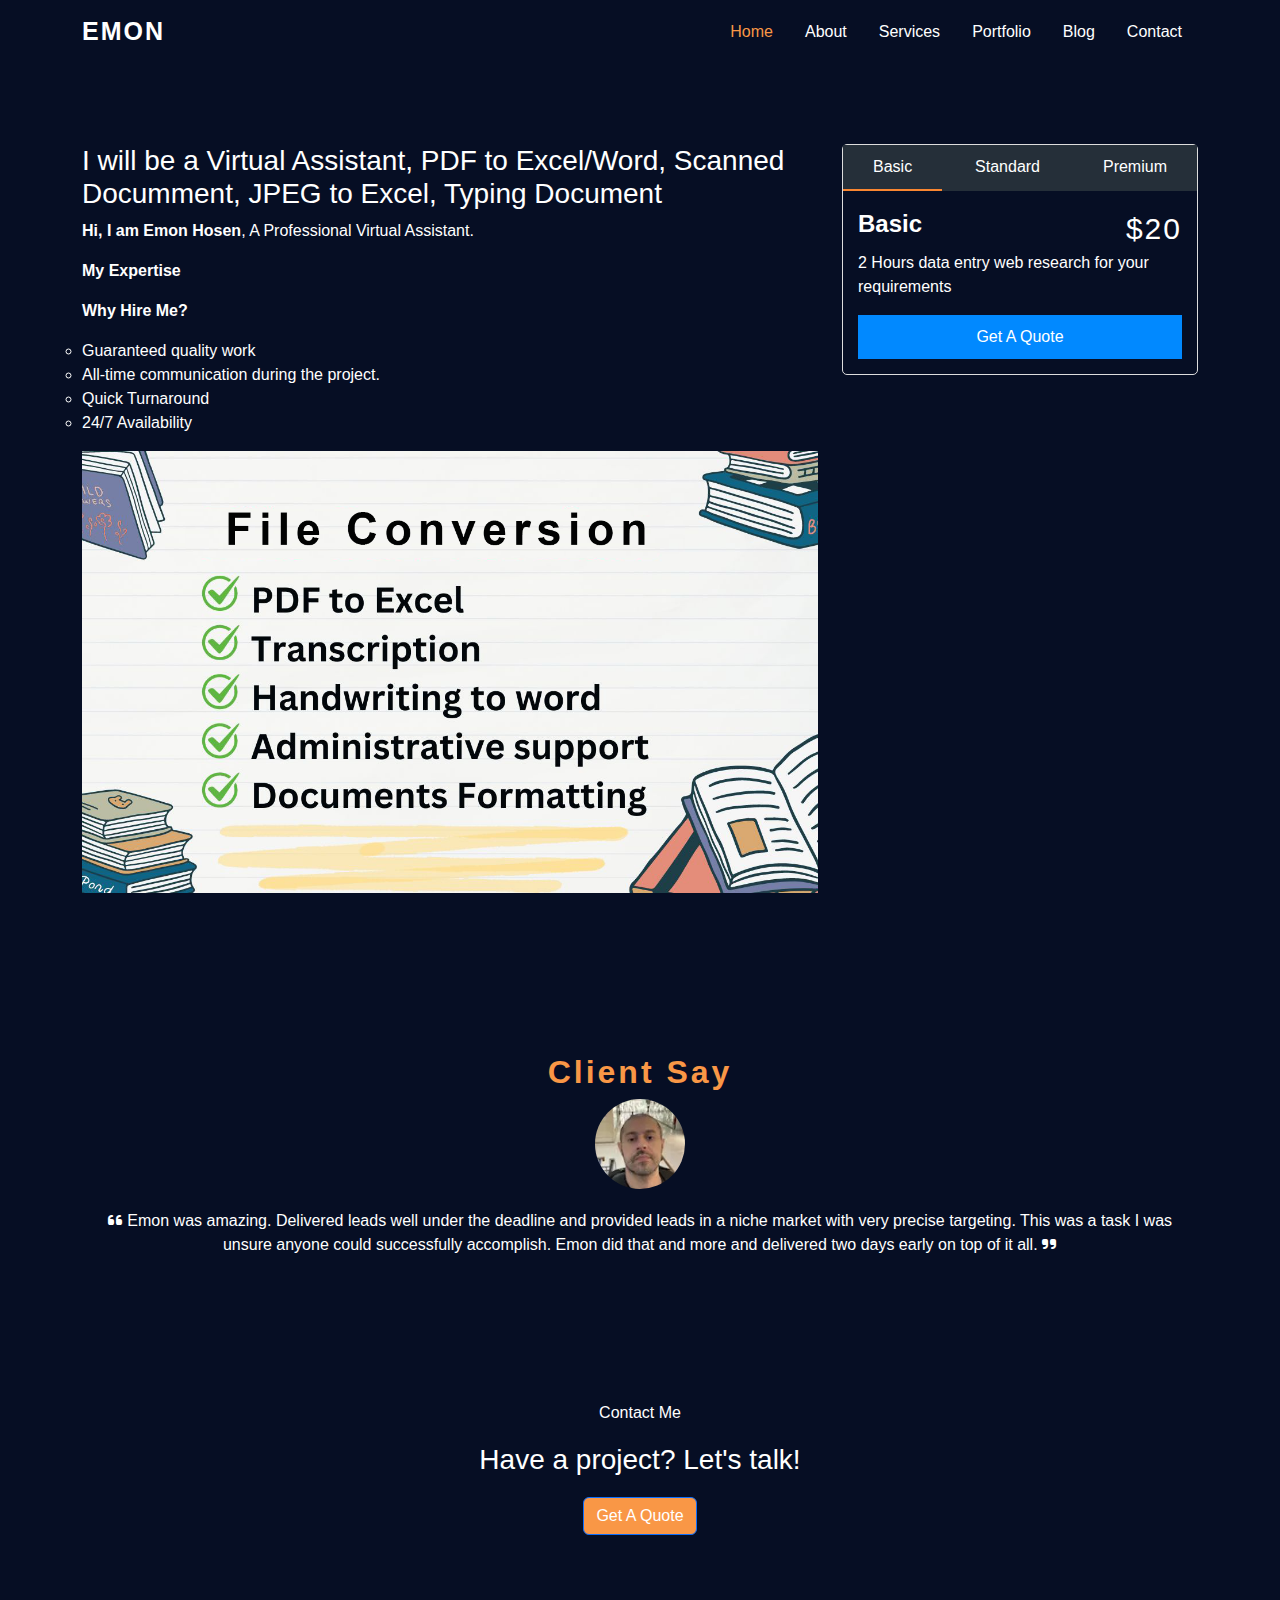
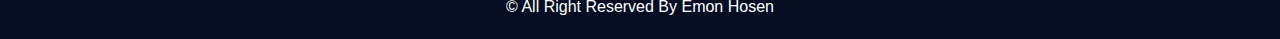
<file: services/be-a-Virtual-Assistant-PDF-to-Excel-Word-Scanned-Documment-JPEG-to-Exce-Typing-Document.html>
<!DOCTYPE html>
<html lang="en">
<head>
    <meta charset="UTF-8">
    <meta name="viewport" content="width=device-width, initial-scale=1.0">
    <title>Emon Hosen | be a Virtual Assistant, PDF to Excel/Word, Scanned Documment, JPEG to Excel, Typing Document </title>
    <!-- favicon -->
    <link rel="shortcut icon" href="../images/round-profile-img3.png" type="image/x-icon">
    <!-- font -->
    <link href="https://fonts.googleapis.com/css2?family=Roboto:ital,wght@0,100;0,300;0,400;0,500;0,700;0,900;1,100;1,300;1,400;1,500;1,700;1,900&display=swap" rel="stylesheet">
    <!-- fontawesome cdn-->
    <link rel="stylesheet" href="https://cdnjs.cloudflare.com/ajax/libs/font-awesome/6.5.2/css/all.min.css">
    <!-- bootstrap cdn -->
    <link rel="stylesheet" href="https://cdnjs.cloudflare.com/ajax/libs/bootstrap/5.3.3/css/bootstrap.min.css">
    <!-- owl css -->
    <link rel="stylesheet" href="../css/owl.carousel.min.css">
    <link rel="stylesheet" href="../css/owl.theme.default.min.css">
    <!-- fancybox css -->
    <link rel="stylesheet" href="https://cdn.jsdelivr.net/npm/@fancyapps/ui@5.0/dist/fancybox/fancybox.css"/>
    <!-- stylesheet -->
    <link rel="stylesheet" href="../css/style.css">
    <!-- responsive css -->
    <link rel="stylesheet" href="../css/responsive.css">
</head>
<body>
    <!-- header Start -->
    <header class="header">
        <nav class="navbar navbar-expand-lg">
            <div class="container">
                <a href="../index.html" class="navbar-brand">Emon</a>
                <button class="navbar-toggler" type="button" data-bs-toggle="collapse" data-bs-target="#navBar"><span class="navbar-toggler-icon"></span></button>

                <div class="collapse navbar-collapse justify-content-end" id="navBar">
                    <ul class="navbar-nav">
                        <li class="nav-item active">
                            <a href="../index.html" class="nav-link">Home</a>
                        </li>
                        <li class="nav-item">
                            <a href="../about.html" class="nav-link">About</a>
                        </li>
                        <li class="nav-item">
                            <a href="../services.html" class="nav-link">Services</a>
                        </li>
                        <li class="nav-item">
                            <a href="../portfolio.html" class="nav-link">Portfolio</a>
                        </li>
                        <li class="nav-item">
                            <a href="../blog.html" class="nav-link">Blog</a>
                        </li>
                        <li class="nav-item">
                            <a href="../contact.html" class="nav-link">Contact</a>
                        </li>
                    </ul>
                </div>
            </div>
        </nav>
    </header>
    <!-- /header end -->

    <section class="service_content">
        <div class="container">
            <div class="row">
                <div class="col-xl-8">
                    <h3 class="serviceTitle">I will be a Virtual Assistant, PDF to Excel/Word, Scanned Documment, JPEG to Excel, Typing Document </h3>
                    <div class="service_text">
                        <p><b>Hi, I am Emon Hosen</b>, A Professional Virtual Assistant.
                            </p>
                        <p><b>My Expertise</b>
                            <ul>
                                
                                
                            </ul>
                        </p>
                        <p><b>Why Hire Me?</b>
                        <ul style="list-style: circle;">
                            <li>Guaranteed quality work</li>
                            <li>All-time communication during the project.</li>
                            <li>Quick Turnaround</li>
                            <li>24/7 Availability </li>
                        </ul>
                    </p>
                    </div>
                    <div class="service_img">
                        <img src="../images/I-will-be-a-Virtual-Assistant,-PDF-to-ExcelWord,-Scanned-Documment,-JPEG-to-Excel,-Typing-Document.png" alt="">
                    </div>
                </div>
                <div class="col-xl-4">
                    <div class="prise_section">
                        <div class="prise_btn nav">
                            <button type="button" data-bs-toggle="tab" data-bs-target="#basic" class="active">Basic</button>
                            <button type="button" data-bs-toggle="tab" data-bs-target="#standard">Standard</button>
                            <button type="button" data-bs-toggle="tab" data-bs-target="#premium">Premium</button>
                        </div>
                        <div class="tab-content">
                            <div class="prise_body tab-pane fade active show" id="basic">
                                <ul>
                                    <li class="package_name">Basic</li>
                                    <li class="prise">$20</li> 
                                </ul>
                                <p>2 Hours data entry web research for your requirements</p>
                                <a href="../contact.html" target="_blank">Get A Quote</a>
                            </div><!-- ./prise body -->
                            <div class="prise_body fade tab-pane" id="standard">
                                <ul>
                                    <li class="package_name">Standart</li>
                                    <li class="prise">$100</li> 
                                </ul>
                                <p>10 Hours data entry web research for your requirements</p>
                                <a href="../contact.html" target="_blank">Get A Quote</a>
                            </div><!-- ./prise body -->
                            <div class="prise_body  fade tab-pane" id="premium">
                                <ul>
                                    <li class="package_name">Premium</li>
                                    <li class="prise">$200</li> 
                                </ul>
                                <p>20 Hours data entry web research for your requirements</p>
                                <a href="../contact.html" target="_blank">Get A Quote</a>
                            </div><!-- ./prise body -->
                        </div>
                    </div>
                    
                </div>
            </div>

        </div>
    </section>




    <!-- Testimonials start -->
    <section class="testimonial_area">
        <div class="container">
            <h2 class="section_title">Client Say</h2>
            <div class="row justify-content-center">
                <div class="review">
                    <div class="client_testimonial">
                        <img class="client_img" src="../images/client.jpg" alt="">
                        <p style="text-align: center;"><span class="quote"><i class="fa-solid fa-quote-left"></i></span> Emon was amazing. Delivered leads well under the deadline and provided leads in a niche market with very precise targeting. This was a task I was unsure anyone could successfully accomplish. Emon did that and more and delivered two days early on top of it all. <span class="quote"><i class="fa-solid fa-quote-right"></i></span></p>
                    </div>
                </div>
            </div>
        </div>
    </section>
    <!-- /testimonial end -->

    <!-- footer -->
    <footer class="footer_area">
        <div class="container">
            <div class="footer_text">
                <span>Contact Me</span>
                <h3>Have a project? Let's talk!</h3>
                <a class="btn btn-primary" href="/contact.html" target="_blank">Get A Quote</a>
            </div>
            
        </div>
        <div class="footer">
            <p>&copy; All Right Reserved By Emon Hosen</p>
        </div>
    </footer>
    <button type="button" class="goTop"><i class="fa-solid fa-arrow-up"></i></button>
    <!-- javaScript -->
    <!-- jquery -->
    <script src="../js/jquery-3.7.1.min.js"></script>
    <!-- owl js -->
    <script src="../js/owl.carousel.min.js"></script>
    <!-- fancybox js -->
    <script src="https://cdn.jsdelivr.net/npm/@fancyapps/ui@5.0/dist/fancybox/fancybox.umd.js"></script>
        <!-- mixitup js -->
    <script src="../js/mixitup.min.js"></script>
    <!-- bootstrap js -->
    <script src="https://cdnjs.cloudflare.com/ajax/libs/bootstrap/5.3.3/js/bootstrap.min.js"></script>
    <!-- customize js -->
    <script src="../js/customize.js"></script>
    <!-- custom js -->
    <script src="../js/script.js"></script>
</body>
</html>
</file>
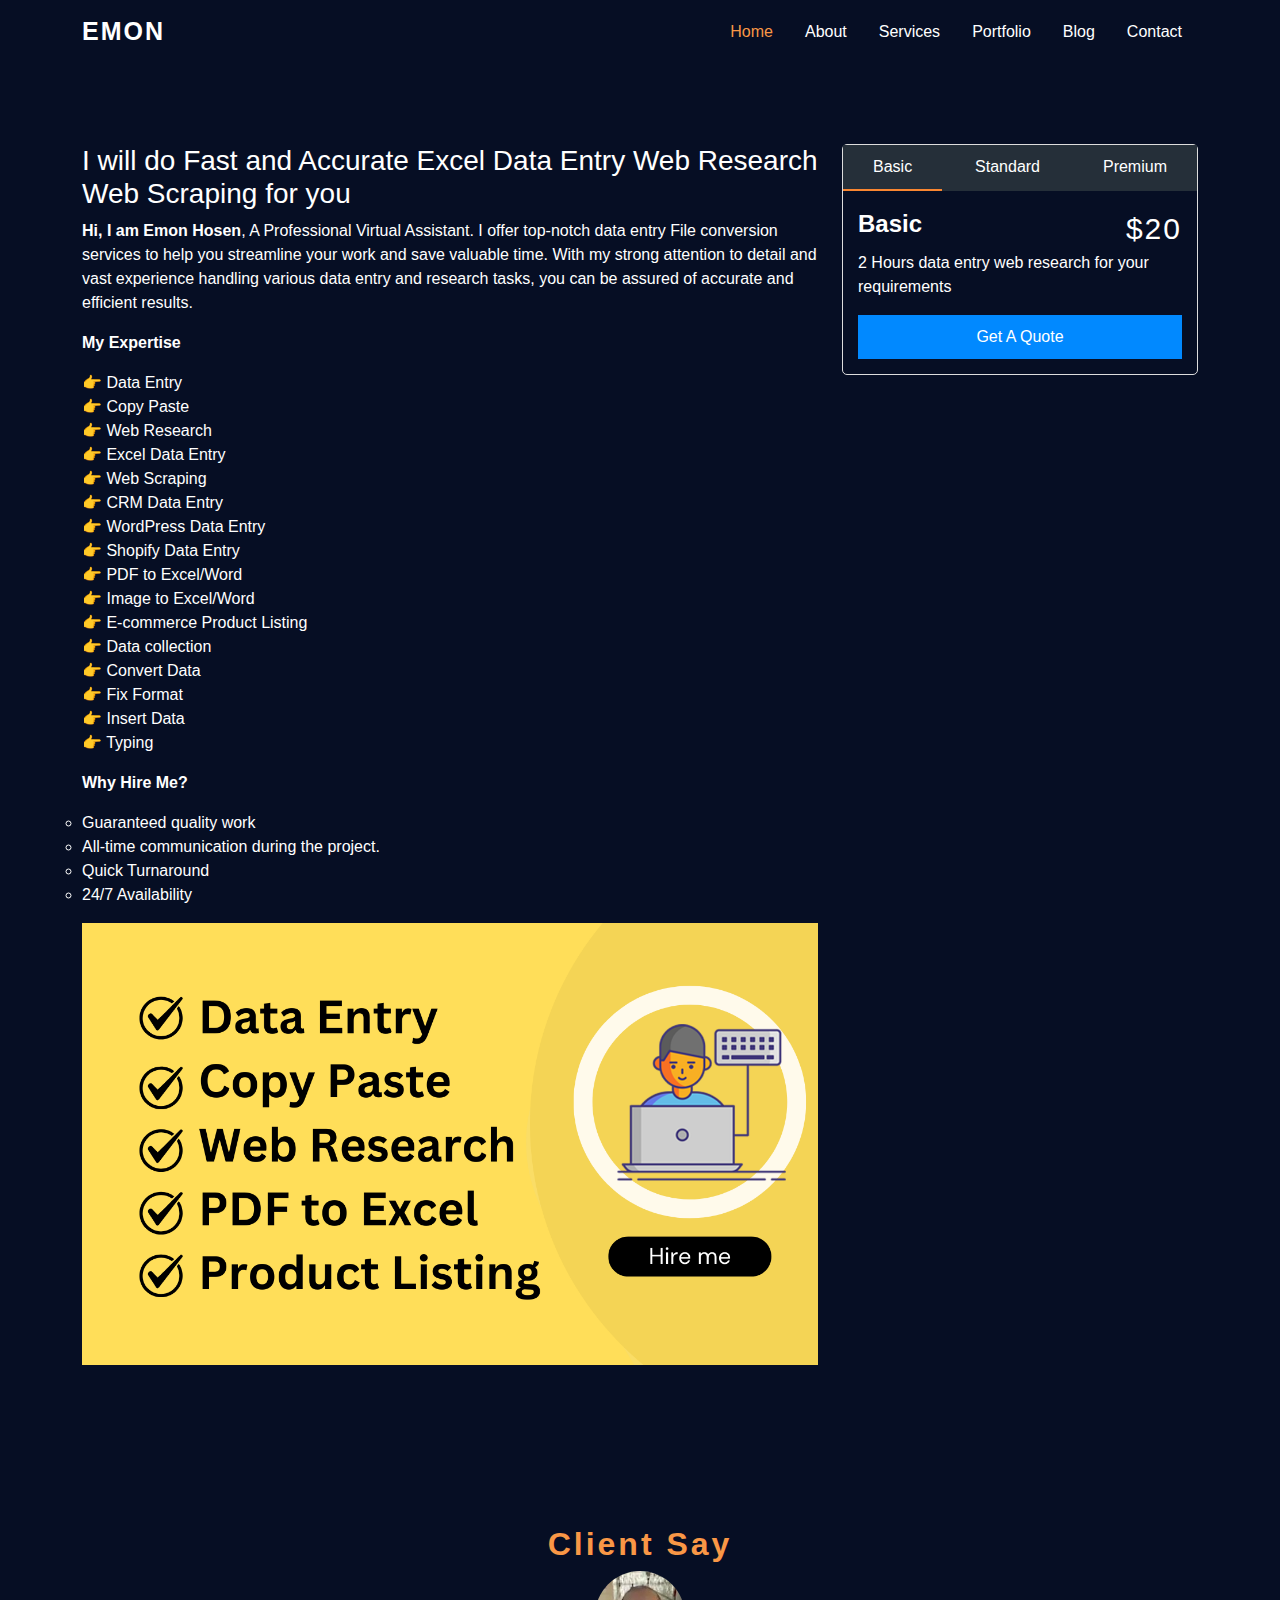
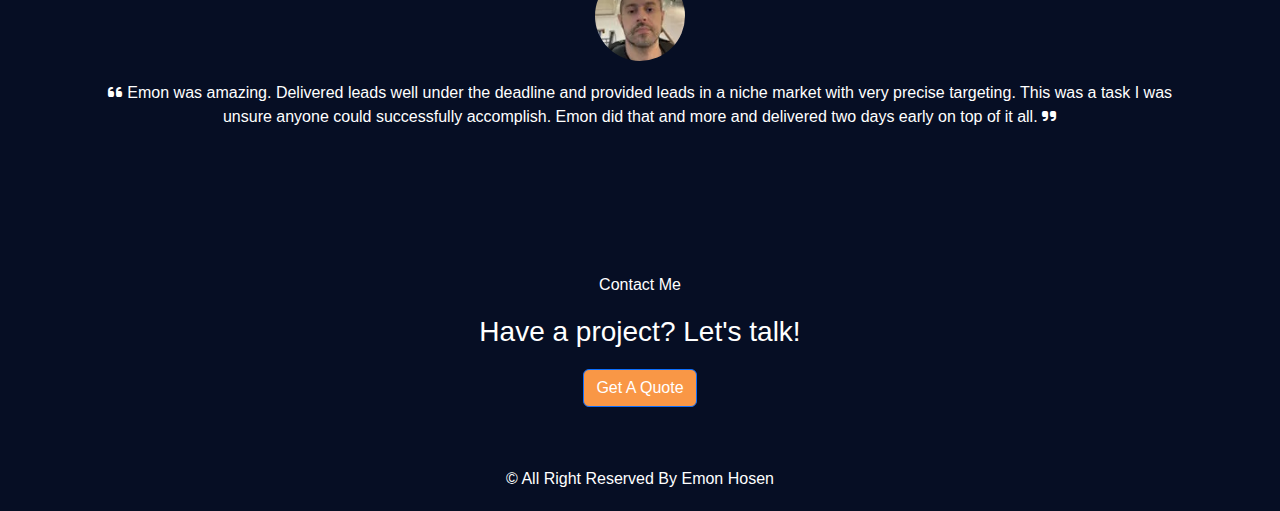
<file: services/do-Fast-and-Accurate-Excel-Data-Entry-Web-Research-Web-Scraping-for-you.html>
<!DOCTYPE html>
<html lang="en">
<head>
    <meta charset="UTF-8">
    <meta name="viewport" content="width=device-width, initial-scale=1.0">
    <title>Emon Hosen | do Fast and Accurate Excel Data Entry Web Research Web Scraping for you</title>
    <!-- favicon -->
    <link rel="shortcut icon" href="../images/round-profile-img3.png" type="image/x-icon">
    <!-- font -->
    <link href="https://fonts.googleapis.com/css2?family=Roboto:ital,wght@0,100;0,300;0,400;0,500;0,700;0,900;1,100;1,300;1,400;1,500;1,700;1,900&display=swap" rel="stylesheet">
    <!-- fontawesome cdn-->
    <link rel="stylesheet" href="https://cdnjs.cloudflare.com/ajax/libs/font-awesome/6.5.2/css/all.min.css">
    <!-- bootstrap cdn -->
    <link rel="stylesheet" href="https://cdnjs.cloudflare.com/ajax/libs/bootstrap/5.3.3/css/bootstrap.min.css">
    <!-- owl css -->
    <link rel="stylesheet" href="../css/owl.carousel.min.css">
    <link rel="stylesheet" href="../css/owl.theme.default.min.css">
    <!-- fancybox css -->
    <link rel="stylesheet" href="https://cdn.jsdelivr.net/npm/@fancyapps/ui@5.0/dist/fancybox/fancybox.css"/>
    <!-- stylesheet -->
    <link rel="stylesheet" href="../css/style.css">
    <!-- responsive css -->
    <link rel="stylesheet" href="../css/responsive.css">
</head>
<body>
    <!-- header Start -->
    <header class="header">
        <nav class="navbar navbar-expand-lg">
            <div class="container">
                <a href="../index.html" class="navbar-brand">Emon</a>
                <button class="navbar-toggler" type="button" data-bs-toggle="collapse" data-bs-target="#navBar"><span class="navbar-toggler-icon"></span></button>

                <div class="collapse navbar-collapse justify-content-end" id="navBar">
                    <ul class="navbar-nav">
                        <li class="nav-item active">
                            <a href="../index.html" class="nav-link">Home</a>
                        </li>
                        <li class="nav-item">
                            <a href="../about.html" class="nav-link">About</a>
                        </li>
                        <li class="nav-item">
                            <a href="../services.html" class="nav-link">Services</a>
                        </li>
                        <li class="nav-item">
                            <a href="../portfolio.html" class="nav-link">Portfolio</a>
                        </li>
                        <li class="nav-item">
                            <a href="../blog.html" class="nav-link">Blog</a>
                        </li>
                        <li class="nav-item">
                            <a href="../contact.html" class="nav-link">Contact</a>
                        </li>
                    </ul>
                </div>
            </div>
        </nav>
    </header>
    <!-- /header end -->

    <section class="service_content">
        <div class="container">
            <div class="row">
                <div class="col-xl-8">
                    <h3 class="serviceTitle">I will do Fast and Accurate Excel Data Entry Web Research Web Scraping for you</h3>
                    <div class="service_text">
                        <p><b>Hi, I am Emon Hosen</b>, A Professional Virtual Assistant.
                            I offer top-notch data entry File conversion services to help you streamline your work and save valuable time. With my strong attention to detail and vast experience handling various data entry and research tasks, you can be assured of accurate and efficient results.</p>
                        <p><b>My Expertise</b>
                            <ul>
                                <li>👉 Data Entry</li>
                                <li>👉 Copy Paste</li>
                                <li>👉 Web Research</li>
                                <li>👉 Excel Data Entry</li>
                                <li>👉 Web Scraping</li>
                                <li>👉 CRM Data Entry</li>
                                <li>👉 WordPress Data Entry</li>
                                <li>👉 Shopify Data Entry</li>
                                <li>👉 PDF to Excel/Word</li>
                                <li>👉 Image to Excel/Word</li>
                                <li>👉 E-commerce Product Listing</li>
                                <li>👉 Data collection</li>
                                <li>👉 Convert Data</li>
                                <li>👉 Fix Format</li>
                                <li>👉 Insert Data</li>
                                <li>👉 Typing</li>
                            </ul>
                        </p>
                        <p><b>Why Hire Me?</b>
                        <ul style="list-style: circle;">
                            <li>Guaranteed quality work</li>
                            <li>All-time communication during the project.</li>
                            <li>Quick Turnaround</li>
                            <li>24/7 Availability </li>
                        </ul>
                    </p>
                    </div>
                    <div class="service_img">
                        <img src="../images/I-will-do-Fast-and-Accurate-Excel-Data-Entry-Web-Research-Web-Scraping-for-you.png" alt="">
                    </div>
                </div>
                <div class="col-xl-4">
                    <div class="prise_section">
                        <div class="prise_btn nav">
                            <button type="button" data-bs-toggle="tab" data-bs-target="#basic" class="active">Basic</button>
                            <button type="button" data-bs-toggle="tab" data-bs-target="#standard">Standard</button>
                            <button type="button" data-bs-toggle="tab" data-bs-target="#premium">Premium</button>
                        </div>
                        <div class="tab-content">
                            <div class="prise_body tab-pane fade active show" id="basic">
                                <ul>
                                    <li class="package_name">Basic</li>
                                    <li class="prise">$20</li> 
                                </ul>
                                <p>2 Hours data entry web research for your requirements</p>
                                <a href="../contact.html" target="_blank">Get A Quote</a>
                            </div><!-- ./prise body -->
                            <div class="prise_body fade tab-pane" id="standard">
                                <ul>
                                    <li class="package_name">Standart</li>
                                    <li class="prise">$100</li> 
                                </ul>
                                <p>10 Hours data entry web research for your requirements</p>
                                <a href="../contact.html" target="_blank">Get A Quote</a>
                            </div><!-- ./prise body -->
                            <div class="prise_body  fade tab-pane" id="premium">
                                <ul>
                                    <li class="package_name">Premium</li>
                                    <li class="prise">$200</li> 
                                </ul>
                                <p>20 Hours data entry web research for your requirements</p>
                                <a href="../contact.html" target="_blank">Get A Quote</a>
                            </div><!-- ./prise body -->
                        </div>
                    </div>
                    
                </div>
            </div>

        </div>
    </section>




    <!-- Testimonials start -->
    <section class="testimonial_area">
        <div class="container">
            <h2 class="section_title">Client Say</h2>
            <div class="row justify-content-center">
                <div class="review">
                    <div class="client_testimonial">
                        <img class="client_img" src="../images/client.jpg" alt="">
                        <p style="text-align: center;"><span class="quote"><i class="fa-solid fa-quote-left"></i></span> Emon was amazing. Delivered leads well under the deadline and provided leads in a niche market with very precise targeting. This was a task I was unsure anyone could successfully accomplish. Emon did that and more and delivered two days early on top of it all. <span class="quote"><i class="fa-solid fa-quote-right"></i></span></p>
                    </div>
                </div>
            </div>
        </div>
    </section>
    <!-- /testimonial end -->

    <!-- footer -->
    <footer class="footer_area">
        <div class="container">
            <div class="footer_text">
                <span>Contact Me</span>
                <h3>Have a project? Let's talk!</h3>
                <a class="btn btn-primary" href="/contact.html" target="_blank">Get A Quote</a>
            </div>
            
        </div>
        <div class="footer">
            <p>&copy; All Right Reserved By Emon Hosen</p>
        </div>
    </footer>
    <button type="button" class="goTop"><i class="fa-solid fa-arrow-up"></i></button>
    <!-- javaScript -->
    <!-- jquery -->
    <script src="../js/jquery-3.7.1.min.js"></script>
    <!-- owl js -->
    <script src="../js/owl.carousel.min.js"></script>
    <!-- fancybox js -->
    <script src="https://cdn.jsdelivr.net/npm/@fancyapps/ui@5.0/dist/fancybox/fancybox.umd.js"></script>
        <!-- mixitup js -->
    <script src="../js/mixitup.min.js"></script>
    <!-- bootstrap js -->
    <script src="https://cdnjs.cloudflare.com/ajax/libs/bootstrap/5.3.3/js/bootstrap.min.js"></script>
    <!-- customize js -->
    <script src="../js/customize.js"></script>
    <!-- custom js -->
    <script src="../js/script.js"></script>
</body>
</html>
</file>
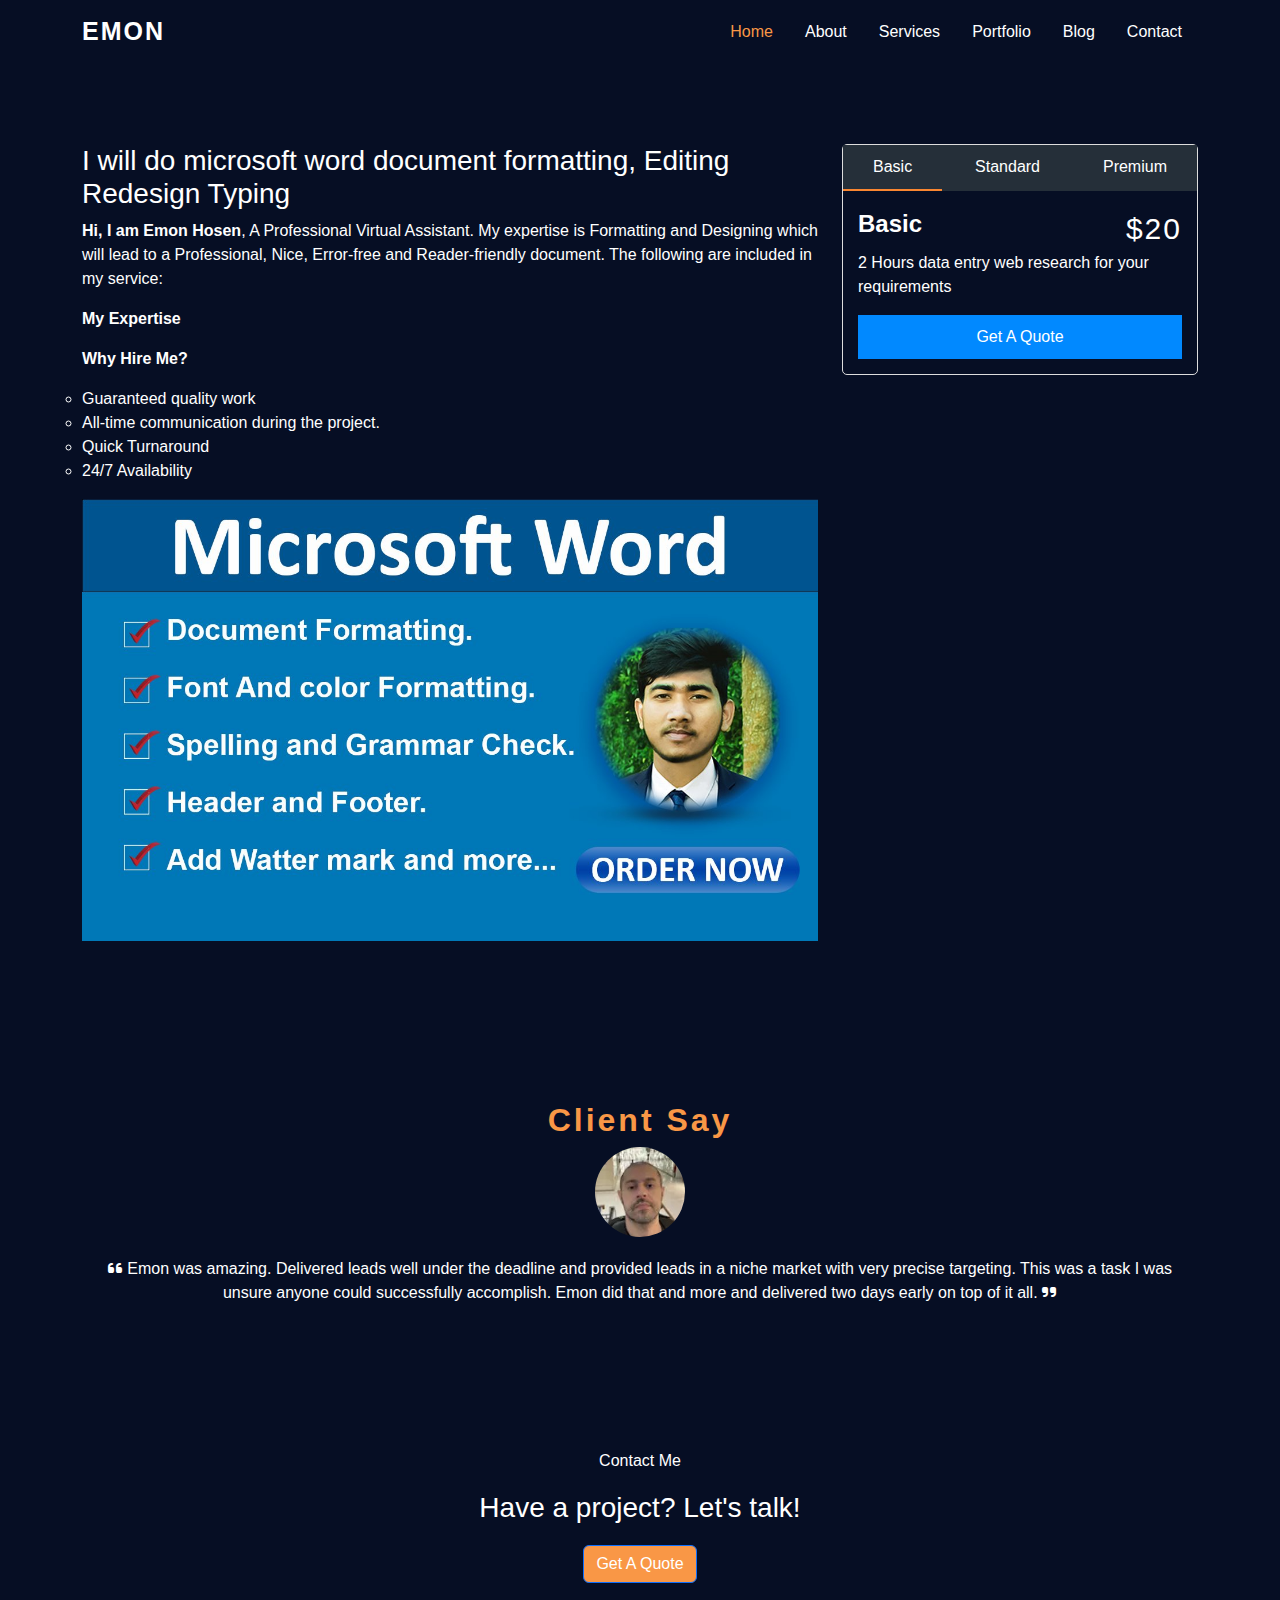
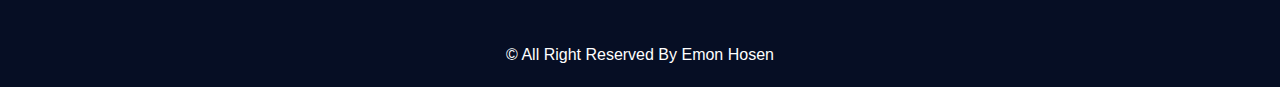
<file: services/do-microsoft-word-document-formatting,-creating-and-editing.html>
<!DOCTYPE html>
<html lang="en">
<head>
    <meta charset="UTF-8">
    <meta name="viewport" content="width=device-width, initial-scale=1.0">
    <title>Emon Hosen | do microsoft word document formatting, creating and editing</title>
    <!-- favicon -->
    <link rel="shortcut icon" href="../images/round-profile-img3.png" type="image/x-icon">
    <!-- font -->
    <link href="https://fonts.googleapis.com/css2?family=Roboto:ital,wght@0,100;0,300;0,400;0,500;0,700;0,900;1,100;1,300;1,400;1,500;1,700;1,900&display=swap" rel="stylesheet">
    <!-- fontawesome cdn-->
    <link rel="stylesheet" href="https://cdnjs.cloudflare.com/ajax/libs/font-awesome/6.5.2/css/all.min.css">
    <!-- bootstrap cdn -->
    <link rel="stylesheet" href="https://cdnjs.cloudflare.com/ajax/libs/bootstrap/5.3.3/css/bootstrap.min.css">
    <!-- owl css -->
    <link rel="stylesheet" href="../css/owl.carousel.min.css">
    <link rel="stylesheet" href="../css/owl.theme.default.min.css">
    <!-- fancybox css -->
    <link rel="stylesheet" href="https://cdn.jsdelivr.net/npm/@fancyapps/ui@5.0/dist/fancybox/fancybox.css"/>
    <!-- stylesheet -->
    <link rel="stylesheet" href="../css/style.css">
    <!-- responsive css -->
    <link rel="stylesheet" href="../css/responsive.css">
</head>
<body>
    <!-- header Start -->
    <header class="header">
        <nav class="navbar navbar-expand-lg">
            <div class="container">
                <a href="../index.html" class="navbar-brand">Emon</a>
                <button class="navbar-toggler" type="button" data-bs-toggle="collapse" data-bs-target="#navBar"><span class="navbar-toggler-icon"></span></button>

                <div class="collapse navbar-collapse justify-content-end" id="navBar">
                    <ul class="navbar-nav">
                        <li class="nav-item active">
                            <a href="../index.html" class="nav-link">Home</a>
                        </li>
                        <li class="nav-item">
                            <a href="../about.html" class="nav-link">About</a>
                        </li>
                        <li class="nav-item">
                            <a href="../services.html" class="nav-link">Services</a>
                        </li>
                        <li class="nav-item">
                            <a href="../portfolio.html" class="nav-link">Portfolio</a>
                        </li>
                        <li class="nav-item">
                            <a href="../blog.html" class="nav-link">Blog</a>
                        </li>
                        <li class="nav-item">
                            <a href="../contact.html" class="nav-link">Contact</a>
                        </li>
                    </ul>
                </div>
            </div>
        </nav>
    </header>
    <!-- /header end -->

    <section class="service_content">
        <div class="container">
            <div class="row">
                <div class="col-xl-8">
                    <h3 class="serviceTitle" title="I will do microsoft word document formatting, Editing Redesign Typing">I will do microsoft word document formatting, Editing Redesign Typing</h3>
                    <div class="service_text">
                        <p><b>Hi, I am Emon Hosen</b>, A Professional Virtual Assistant. My expertise is Formatting and Designing which will lead to a Professional, Nice, Error-free and Reader-friendly document. The following are included in my service:
                            </p>
                        <p><b>My Expertise</b>
                            <ul>
                                <li></li>
                                
                            </ul>
                        </p>
                        <p><b>Why Hire Me?</b>
                        <ul style="list-style: circle;">
                            <li>Guaranteed quality work</li>
                            <li>All-time communication during the project.</li>
                            <li>Quick Turnaround</li>
                            <li>24/7 Availability </li>
                        </ul>
                    </p>
                    </div>
                    <div class="service_img">
                        <img src="../images/I-will-do-microsoft-word-document-formatting,-creating-and-editing.jpeg" alt="">
                    </div>
                </div>
                <div class="col-xl-4">
                    <div class="prise_section">
                        <div class="prise_btn nav">
                            <button type="button" data-bs-toggle="tab" data-bs-target="#basic" class="active">Basic</button>
                            <button type="button" data-bs-toggle="tab" data-bs-target="#standard">Standard</button>
                            <button type="button" data-bs-toggle="tab" data-bs-target="#premium">Premium</button>
                        </div>
                        <div class="tab-content">
                            <div class="prise_body tab-pane fade active show" id="basic">
                                <ul>
                                    <li class="package_name">Basic</li>
                                    <li class="prise">$20</li> 
                                </ul>
                                <p>2 Hours data entry web research for your requirements</p>
                                <a href="../contact.html" target="_blank">Get A Quote</a>
                            </div><!-- ./prise body -->
                            <div class="prise_body fade tab-pane" id="standard">
                                <ul>
                                    <li class="package_name">Standart</li>
                                    <li class="prise">$100</li> 
                                </ul>
                                <p>10 Hours data entry web research for your requirements</p>
                                <a href="../contact.html" target="_blank">Get A Quote</a>
                            </div><!-- ./prise body -->
                            <div class="prise_body  fade tab-pane" id="premium">
                                <ul>
                                    <li class="package_name">Premium</li>
                                    <li class="prise">$200</li> 
                                </ul>
                                <p>20 Hours data entry web research for your requirements</p>
                                <a href="../contact.html" target="_blank">Get A Quote</a>
                            </div><!-- ./prise body -->
                        </div>
                    </div>
                    
                </div>
            </div>

        </div>
    </section>




    <!-- Testimonials start -->
    <section class="testimonial_area">
        <div class="container">
            <h2 class="section_title">Client Say</h2>
            <div class="row justify-content-center">
                <div class="review">
                    <div class="client_testimonial">
                        <img class="client_img" src="../images/client.jpg" alt="">
                        <p style="text-align: center;"><span class="quote"><i class="fa-solid fa-quote-left"></i></span> Emon was amazing. Delivered leads well under the deadline and provided leads in a niche market with very precise targeting. This was a task I was unsure anyone could successfully accomplish. Emon did that and more and delivered two days early on top of it all. <span class="quote"><i class="fa-solid fa-quote-right"></i></span></p>
                    </div>
                </div>
            </div>
        </div>
    </section>
    <!-- /testimonial end -->

    <!-- footer -->
    <footer class="footer_area">
        <div class="container">
            <div class="footer_text">
                <span>Contact Me</span>
                <h3>Have a project? Let's talk!</h3>
                <a class="btn btn-primary" href="/contact.html" target="_blank">Get A Quote</a>
            </div>
            
        </div>
        <div class="footer">
            <p>&copy; All Right Reserved By Emon Hosen</p>
        </div>
    </footer>
    <button type="button" class="goTop"><i class="fa-solid fa-arrow-up"></i></button>
    <!-- javaScript -->
    <!-- jquery -->
    <script src="../js/jquery-3.7.1.min.js"></script>
    <!-- owl js -->
    <script src="../js/owl.carousel.min.js"></script>
    <!-- fancybox js -->
    <script src="https://cdn.jsdelivr.net/npm/@fancyapps/ui@5.0/dist/fancybox/fancybox.umd.js"></script>
        <!-- mixitup js -->
    <script src="../js/mixitup.min.js"></script>
    <!-- bootstrap js -->
    <script src="https://cdnjs.cloudflare.com/ajax/libs/bootstrap/5.3.3/js/bootstrap.min.js"></script>
    <!-- customize js -->
    <script src="../js/customize.js"></script>
    <!-- custom js -->
    <script src="../js/script.js"></script>
</body>
</html>
</file>
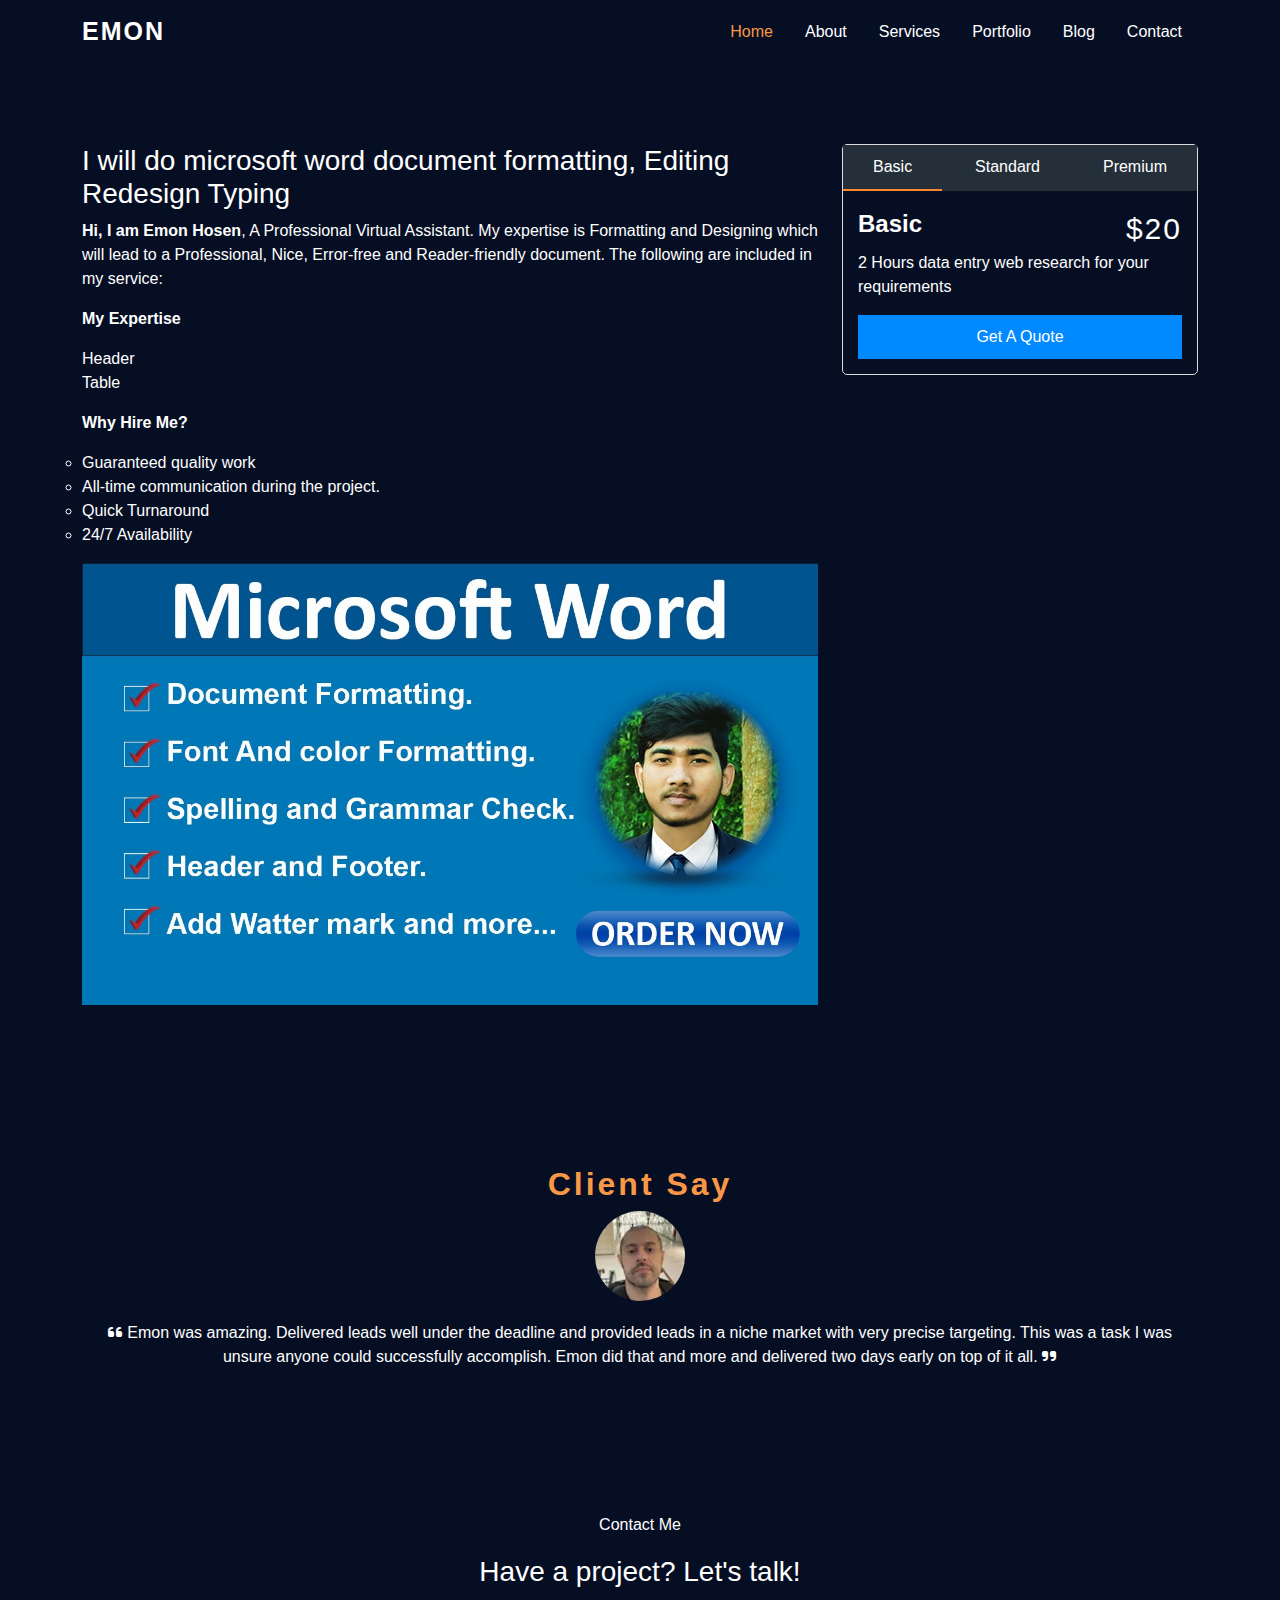
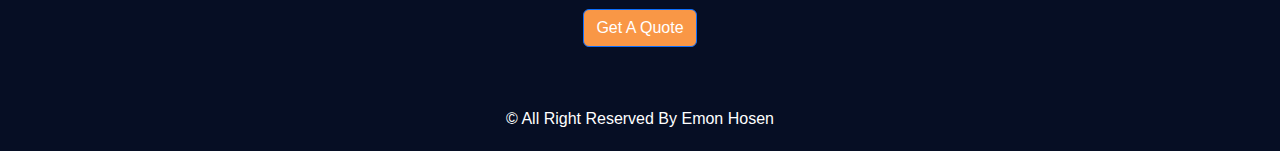
<file: services/do-microsoft-word-document-formatting,-Editing-Redesign-Typing.html>
<!DOCTYPE html>
<html lang="en">
<head>
    <meta charset="UTF-8">
    <meta name="viewport" content="width=device-width, initial-scale=1.0">
    <title>Emon Hosen | do microsoft word document formatting, creating and editing</title>
    <!-- favicon -->
    <link rel="shortcut icon" href="../images/round-profile-img3.png" type="image/x-icon">
    <!-- font -->
    <link href="https://fonts.googleapis.com/css2?family=Roboto:ital,wght@0,100;0,300;0,400;0,500;0,700;0,900;1,100;1,300;1,400;1,500;1,700;1,900&display=swap" rel="stylesheet">
    <!-- fontawesome cdn-->
    <link rel="stylesheet" href="https://cdnjs.cloudflare.com/ajax/libs/font-awesome/6.5.2/css/all.min.css">
    <!-- bootstrap cdn -->
    <link rel="stylesheet" href="https://cdnjs.cloudflare.com/ajax/libs/bootstrap/5.3.3/css/bootstrap.min.css">
    <!-- owl css -->
    <link rel="stylesheet" href="../css/owl.carousel.min.css">
    <link rel="stylesheet" href="../css/owl.theme.default.min.css">
    <!-- fancybox css -->
    <link rel="stylesheet" href="https://cdn.jsdelivr.net/npm/@fancyapps/ui@5.0/dist/fancybox/fancybox.css"/>
    <!-- stylesheet -->
    <link rel="stylesheet" href="../css/style.css">
    <!-- responsive css -->
    <link rel="stylesheet" href="../css/responsive.css">
</head>
<body>
    <!-- header Start -->
    <header class="header">
        <nav class="navbar navbar-expand-lg">
            <div class="container">
                <a href="../index.html" class="navbar-brand">Emon</a>
                <button class="navbar-toggler" type="button" data-bs-toggle="collapse" data-bs-target="#navBar"><span class="navbar-toggler-icon"></span></button>

                <div class="collapse navbar-collapse justify-content-end" id="navBar">
                    <ul class="navbar-nav">
                        <li class="nav-item active">
                            <a href="../index.html" class="nav-link">Home</a>
                        </li>
                        <li class="nav-item">
                            <a href="../about.html" class="nav-link">About</a>
                        </li>
                        <li class="nav-item">
                            <a href="../services.html" class="nav-link">Services</a>
                        </li>
                        <li class="nav-item">
                            <a href="../portfolio.html" class="nav-link">Portfolio</a>
                        </li>
                        <li class="nav-item">
                            <a href="../blog.html" class="nav-link">Blog</a>
                        </li>
                        <li class="nav-item">
                            <a href="../contact.html" class="nav-link">Contact</a>
                        </li>
                    </ul>
                </div>
            </div>
        </nav>
    </header>
    <!-- /header end -->

    <section class="service_content">
        <div class="container">
            <div class="row">
                <div class="col-xl-8">
                    <h3 class="serviceTitle" title="I will do microsoft word document formatting, Editing Redesign Typing">I will do microsoft word document formatting, Editing Redesign Typing</h3>
                    <div class="service_text">
                        <p><b>Hi, I am Emon Hosen</b>, A Professional Virtual Assistant. My expertise is Formatting and Designing which will lead to a Professional, Nice, Error-free and Reader-friendly document. The following are included in my service:
                            </p>
                        <p><b>My Expertise</b>
                            <ul>
                                <li>Header</li>
                                <li>Table</li>
                                <li></li>
                                
                            </ul>
                        </p>
                        <p><b>Why Hire Me?</b>
                        <ul style="list-style: circle;">
                            <li>Guaranteed quality work</li>
                            <li>All-time communication during the project.</li>
                            <li>Quick Turnaround</li>
                            <li>24/7 Availability </li>
                        </ul>
                    </p>
                    </div>
                    <div class="service_img">
                        <img src="../images/I-will-do-microsoft-word-document-formatting,-creating-and-editing.jpeg" alt="">
                    </div>
                </div>
                <div class="col-xl-4">
                    <div class="prise_section">
                        <div class="prise_btn nav">
                            <button type="button" data-bs-toggle="tab" data-bs-target="#basic" class="active">Basic</button>
                            <button type="button" data-bs-toggle="tab" data-bs-target="#standard">Standard</button>
                            <button type="button" data-bs-toggle="tab" data-bs-target="#premium">Premium</button>
                        </div>
                        <div class="tab-content">
                            <div class="prise_body tab-pane fade active show" id="basic">
                                <ul>
                                    <li class="package_name">Basic</li>
                                    <li class="prise">$20</li> 
                                </ul>
                                <p>2 Hours data entry web research for your requirements</p>
                                <a href="../contact.html" target="_blank">Get A Quote</a>
                            </div><!-- ./prise body -->
                            <div class="prise_body fade tab-pane" id="standard">
                                <ul>
                                    <li class="package_name">Standart</li>
                                    <li class="prise">$100</li> 
                                </ul>
                                <p>10 Hours data entry web research for your requirements</p>
                                <a href="../contact.html" target="_blank">Get A Quote</a>
                            </div><!-- ./prise body -->
                            <div class="prise_body  fade tab-pane" id="premium">
                                <ul>
                                    <li class="package_name">Premium</li>
                                    <li class="prise">$200</li> 
                                </ul>
                                <p>20 Hours data entry web research for your requirements</p>
                                <a href="../contact.html" target="_blank">Get A Quote</a>
                            </div><!-- ./prise body -->
                        </div>
                    </div>
                    
                </div>
            </div>

        </div>
    </section>




    <!-- Testimonials start -->
    <section class="testimonial_area">
        <div class="container">
            <h2 class="section_title">Client Say</h2>
            <div class="row justify-content-center">
                <div class="review">
                    <div class="client_testimonial">
                        <img class="client_img" src="../images/client.jpg" alt="">
                        <p style="text-align: center;"><span class="quote"><i class="fa-solid fa-quote-left"></i></span> Emon was amazing. Delivered leads well under the deadline and provided leads in a niche market with very precise targeting. This was a task I was unsure anyone could successfully accomplish. Emon did that and more and delivered two days early on top of it all. <span class="quote"><i class="fa-solid fa-quote-right"></i></span></p>
                    </div>
                </div>
            </div>
        </div>
    </section>
    <!-- /testimonial end -->

    <!-- footer -->
    <footer class="footer_area">
        <div class="container">
            <div class="footer_text">
                <span>Contact Me</span>
                <h3>Have a project? Let's talk!</h3>
                <a class="btn btn-primary" href="/contact.html" target="_blank">Get A Quote</a>
            </div>
            
        </div>
        <div class="footer">
            <p>&copy; All Right Reserved By Emon Hosen</p>
        </div>
    </footer>
    <button type="button" class="goTop"><i class="fa-solid fa-arrow-up"></i></button>
    <!-- javaScript -->
    <!-- jquery -->
    <script src="../js/jquery-3.7.1.min.js"></script>
    <!-- owl js -->
    <script src="../js/owl.carousel.min.js"></script>
    <!-- fancybox js -->
    <script src="https://cdn.jsdelivr.net/npm/@fancyapps/ui@5.0/dist/fancybox/fancybox.umd.js"></script>
        <!-- mixitup js -->
    <script src="../js/mixitup.min.js"></script>
    <!-- bootstrap js -->
    <script src="https://cdnjs.cloudflare.com/ajax/libs/bootstrap/5.3.3/js/bootstrap.min.js"></script>
    <!-- customize js -->
    <script src="../js/customize.js"></script>
    <!-- custom js -->
    <script src="../js/script.js"></script>
</body>
</html>
</file>
<file: css/style.css>
body {
    font-family: "Ubuntu", sans-serif;
    font-weight: 400;
    font-size: 16px;
    color: #fff;
    background-color: #060e24;

}
section {
    padding: 80px 0;
}
.section_title {
    color: #f99746;
    font-weight: 700;
    letter-spacing: 3px;
}
ul{
    list-style: none;
    margin: 0;
    padding: 0;
}
img {
    max-width: 100%;
    display: block;
}
html, body {
    scroll-behavior: smooth;
}
.section_header {
    background: #060e24;
    color: #fff;
    text-align: center;
    padding: 30px 0;
}
/* ====================
Header
=========================*/
.header {
    background-color: #060e24;
    animation: fade 1s;
}
.navbar-brand {
    font-size: 25px;
    text-transform: uppercase;
    font-weight: 900;
    color: #fff;
    letter-spacing: 2px;
}
#navBar .navbar-nav .nav-item .nav-link {
    color: #fff;
    padding: 0 16px;
}
.header.fixed #navBar .navbar-nav .nav-item.active a, #navBar .navbar-nav .nav-item.active a {
    color: #f99746;
}
.header.fixed {
    background: #060e24;
    position: fixed;
    top: 0;
    left: 0;
    z-index: 10000;
    width: 100%;
    animation: fade 3s;
}
.header.fixed #navBar .navbar-nav .nav-item .nav-link, .header.fixed .navbar-brand {
    color: #fff;
}
@keyframes fade {
    from{opacity: 0;}
    to{ opacity: 1;}
}
/* ====================
Hero
=========================*/
.hero_area {
    background-image: url(../images/hero.png);
    background-repeat: no-repeat;
    background-position: top 100px right 100px;
    background-size: 450px;
}

.hello_text {
    font-size: 20px;
}
.hero_text h2 {
    font-size: 65px;
    letter-spacing: 2px;
    font-weight: 700;
}
.color_text{
    color: #f99746;
}
.hero_btn a{
    margin-right: 15px;
    background-color: #f99746;
}

/* ====================
About
=========================*/
.about_text h2 {
    text-transform: capitalize;
}
.about_text p {
    line-height: 1.7;
    text-transform: capitalize;
    text-align: justify;
}
.cv_btn {
    margin: 15px 0;
    background-color: #f99746;
}
.social_link li {
    display: flex;
    margin-bottom: 10px;
}
.social_link li a{
    color: #fff;
    padding: 10px;
    display: flex;
    flex-wrap: wrap;
    justify-content: center;
    align-content: center;
    transition: 0.5s ease-out;
    background-color: #f99746;
    width: 30px;
    height: 30px;
    text-align: center;
    text-decoration: none;
    margin: 0 8px;
    border-radius: 8px;
}
.social_link li a:hover {
    color: #11171f;
}
.about_img {
    display: flex;
    justify-content: center;
}
/* ====================
Skill
=========================*/
.skill_bar_wrap {
    margin-top: 50px;
}
.progress {
    height: 40px;
    background-color: #0a1533;
}
.skill_bar_wrap ul li{
    margin: 15px 0;
}
.skill_bar_wrap li strong {
    margin-bottom: 10px;
    display: inline-block;
}

/* ====================
service
=========================*/
.service_title {
    display: inline-block;
    padding: 0 5px;
    color: #f99746;
}
.service_title:hover {
    color: #0189FF;
}
.service_item {
    overflow: hidden;
    border: 1px solid #ddd;
    border-radius: 8px;
    margin: 15px 0;
}
.services {
    padding-top: 50px;
}
.service_tab {
    display: flex;
    justify-content: center;
    background-color: #060e24;
}
.service_tab button {
    margin: 0 5px;
    border: 0;
    outline: none;
    background-color: transparent;
    color: #fff;
}
.service_tab button:hover {
    color: #0977d8;
}
.title_box {
    height: 68px;
    width: 100%;
    overflow: hidden;
}
.serRating_prise {
    padding: 5px;
    display: flex;
    justify-content: space-between;
}
/* ====================
Prise
=========================*/
.prise_section {
    border: 1px solid #ddd;
    border-radius: 5px;
}
.prise_btn {
    display: flex;
    justify-content: space-between;
}
.prise_btn {
    background: #252F39;
}
.prise_btn button {
    background-color: transparent;
    outline: none;
    border: 0;
    color: #fff;
    padding: 10px 30px;
    border-bottom: 2px solid transparent;
    text-align: center;
}
.prise_btn button.active {
    border-bottom: 2px solid #F98631;
}
.prise_body {
    padding: 15px;
}
.prise_body ul{
    display: flex;
    justify-content: space-between;
}
.package_name {
    font-weight: 700;
    font-size: 24px;
}
.prise {
    font-size: 30px;
    font-weight: 500;
    letter-spacing: 2px;
}
.prise_body a {
    width: 100%;
    display: inline-block;
    text-decoration: none;
    text-align: center;
    background-color: #0189FF;
    color: #fff;
    padding: 10px;
}
.prise_body a:hover {
    background-color: #0874d3;
}
/* ====================
Portfolio
=========================*/
.section_title {
    text-align: center;
}
.portfolio_btn {
    text-align: center;
    padding: 30px 0;
}
.portfolio_btn button {
    margin: 0 8px;
}
.gallery_box {
    height: 300px;
    overflow: hidden;
    border-radius: 8px;
    box-shadow: 0 0 5px 0 #ddd;
    margin-top: 25px;
}
.mixitup-control-active {
    color: #0189FF !important;
    background-color: #fff;
}
.fancybox__container {
    margin-top: 60px;
}

/* ====================
Testimonials
=========================*/
.client_testimonial {
    display: flex;
    justify-content: center;
    flex-wrap: wrap;
}
.client_img {
    width: 90px !important;
    height: 90px;
    border-radius: 50%;
    margin-bottom: 20px;
}
/* ====================
Blog
=========================*/
.blog_sec_title {
    margin-bottom: 50px;
}
.blog_wrap{
    border: 1px solid #ddd;
    box-shadow: 0 0 8px 0 #ddd;
    border-radius: 8px;
    padding: 15px;
    margin-bottom: 20px;
}
.author_img {
    display: flex;
    justify-self: center;
    align-items: center;
    padding: 5px 0;
}
.blog_date {
    font-size: 11px;
}
.blog_title {
    font-size: 18px;
    text-transform: capitalize;
}
.blog_author {
    display: flex;
    justify-content: space-between;
    align-items: center;
}
.author_img img {
    width: 35px !important;
    height: 35px;
    margin-right: 20px;
    display: inline-block;
}
.redMore_btn {
    text-align: right;
    display: inline-block;
    color: #252F39;
}
.redMore_btn:hover {
    color: #0189FF;
}
/* ====================
form
=========================*/

.contact_form input {
    outline: none;
    border: 1px solid #ddd;
    background-color: transparent;
    padding: 4px 8px;
    border-radius: 4px;
    color: #fff;
}
.name {
    display: flex;
}
.name div {
    margin-right: 10px;
}
.contact_form {
    padding-top: 30px;
}
.contact_form input, #messages {
    margin: 5px 0;
}
.name div input {
    width: 200px;
}
.contact_form input[type="email"] {
    width: 410px;
}
#messages {
    width: 410px;
    height: 150px;
    border: 1px solid #ddd;
    color: #fff;
    background-color: transparent;
    padding: 8px;
    border-radius: 4px;
    outline: none;
}
#subject {
    width: 410px;   
}
#send_btn {
    width: 410px;
    border: 0;
    outline: none;
    background-color: #f99746;
    color: #fff;
    font-weight: 500;
    letter-spacing: 2px;
    transition: .5s ease;
    padding: 8px 0;
}
#send_btn:hover {
    background-color: #0189FF;
}
.contact_form_wrap {
    display: grid;
    place-items: center;
}
.contact_info {
    padding: 75px 50px;
}
.contact_info .icon {
    font-size: 25px;
    width: 45px;
    height: 45px;
    background-color: #0189FF;
    color: #fff;
    display: grid;
    place-items: center;
    float: left;
    margin-right: 10px;
}
.contact_info ul li {
    margin: 20px 0;
}
.social {
    margin-top: 50px;
}
/* ====================
footer
=========================*/

.footer_text {
    text-align: center;
    color: #fff;
    padding: 30px 0;
    line-height: 60px;
}
.footer {
    text-align: center;
    color: #fff;
    padding: 20px 0;
}
.footer p {
    margin-bottom: 0;
}
.footer_text a {
    background-color: #f99746;
}
.goTop {
    background-color: #F98631;
    border: 0;
    outline: none;
    width: 35px;
    height: 35px;
    border-radius: 50%;
    color: #fff;
    position: fixed;
    bottom: 40px;
    right: 40px;
    display: none;
    transition: 0.5s ease;
}
.goTop:hover {
    background-color: #0189FF;
}
</file>
<file: css/responsive.css>
@media  screen and (max-width: 768px) {
    .hero_area {
        background-size: 200px;
        background-position: bottom 0px right 0px;
        }
    
        .about_img {
            display: flex;
            justify-content: center;
        }
        .service_item {
            height: 300px;
        }
        .contact_info {
            margin-top: 30px;
            }
        #navBar .navbar-nav .nav-item .nav-link {
            padding: 8px;
        }
        #navBar .navbar-nav .nav-item .nav-link:hover{
            background-color: #f99746;
        }
}
</file>
